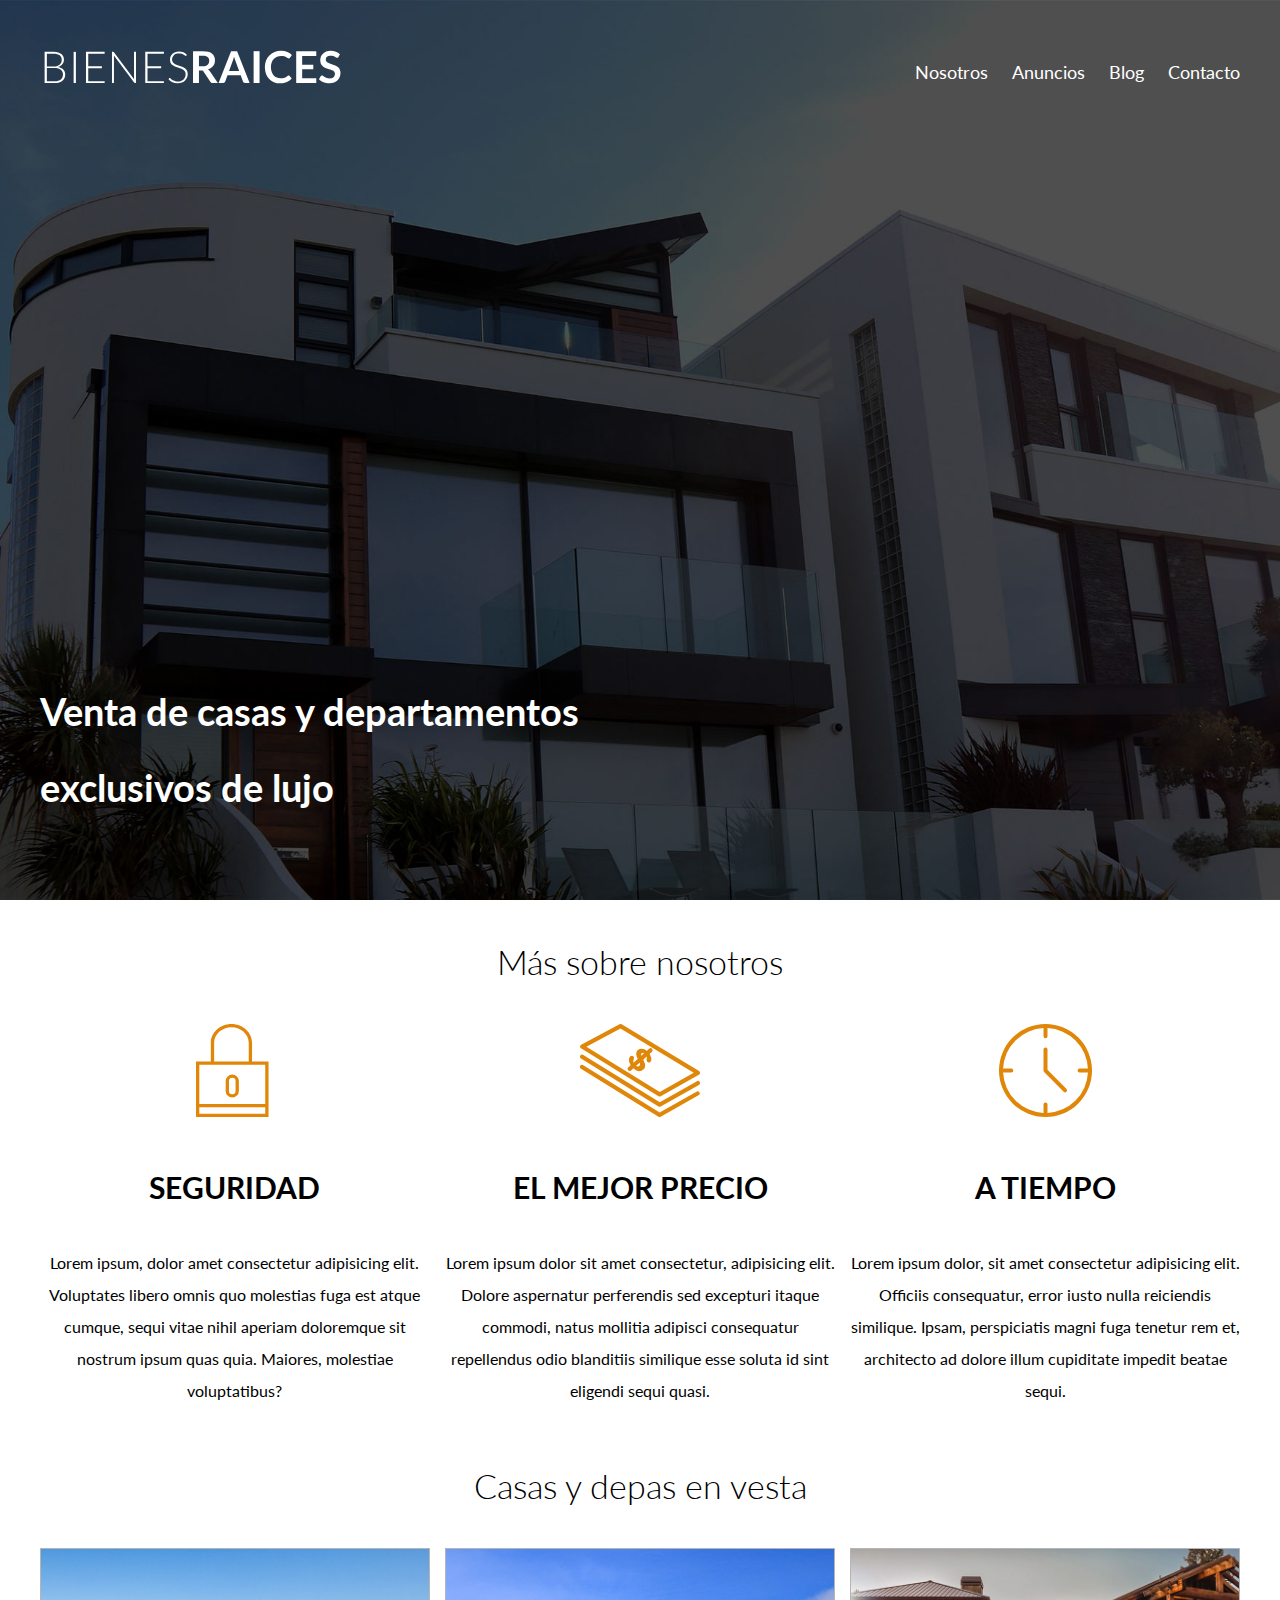
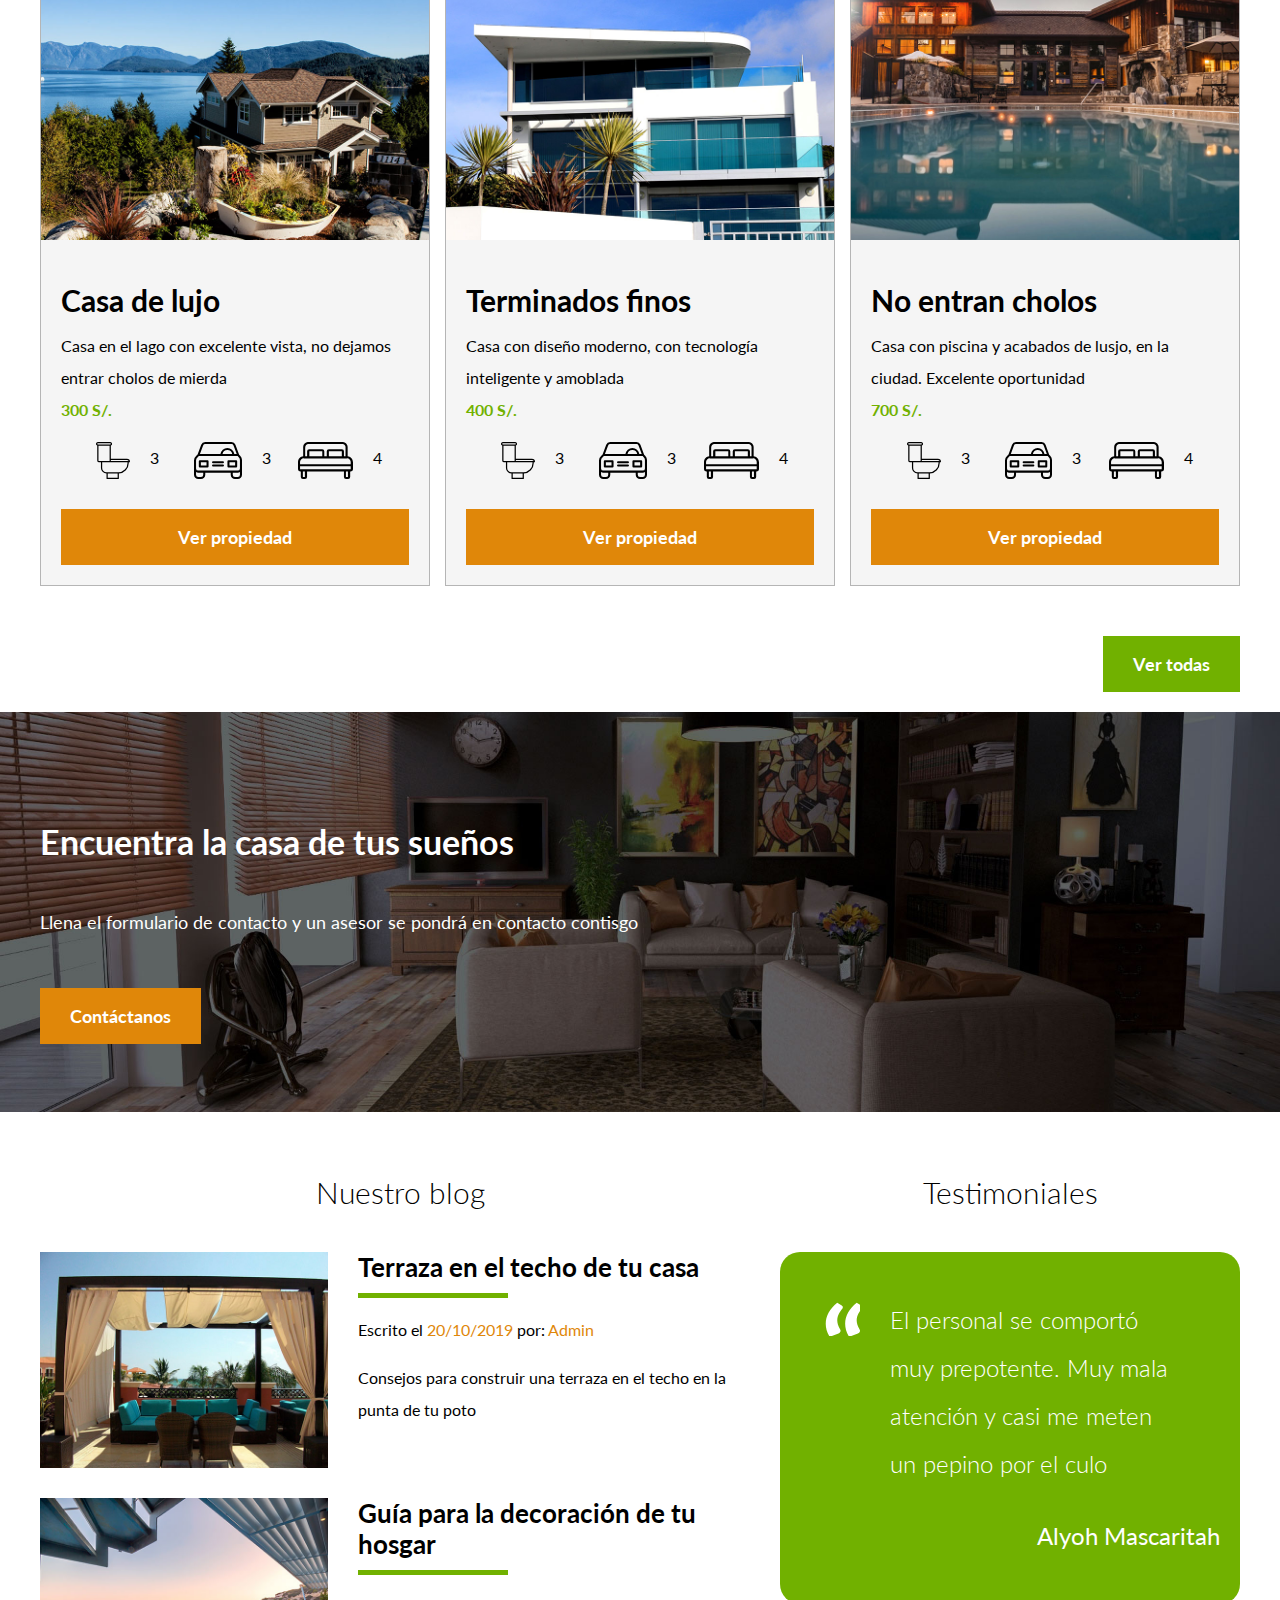
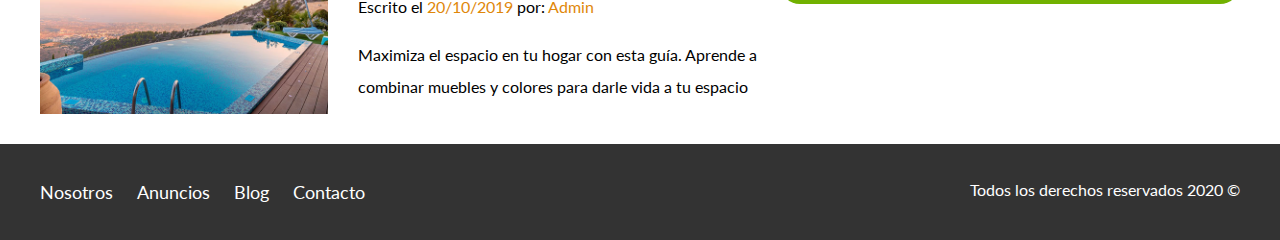
<file: index.html>
<!DOCTYPE html>
<html lang="en">

<head>
    <meta charset="UTF-8">
    <meta name="viewport" content="width=device-width, initial-scale=1.0">
    <title>Malas raíces</title>
    <link rel="preconnect" href="https://fonts.gstatic.com">
    <link href="https://fonts.googleapis.com/css2?family=Lato:wght@300;400;700;900&display=swap" rel="stylesheet">
    <link rel="stylesheet" href="css/normalize.css">
    <link rel="stylesheet" href="css/styles.css">
</head>

<body>
    <header class="site-header inicio">
        <div class="contenedor contenido-header">
            <div class="barra">
                <a href="/">
                    <img src="img/logo.svg" alt="Logotipo de bienes raices">
                </a>

                <nav class="navegacion">
                    <a target="_blank" href="nosotros.html">Nosotros</a>
                    <a href="anuncios.html">Anuncios</a>
                    <a href="blog.html">Blog</a>
                    <a href="contacto.html">Contacto</a>
                </nav>
            </div>
            <h1>Venta de casas y departamentos exclusivos de lujo</h1>
        </div>
    </header>

    <section class="contenedor seccion">
        <h2 class="fw-300 centrar-texto">Más sobre nosotros</h2>

        <div class="iconos-nosotros">
            <div class="icono">
                <img src="img/icono1.svg" alt="icono seguridad">
                <h3 class="encabezado">Seguridad</h3>
                <p>Lorem ipsum, dolor amet consectetur adipisicing elit. Voluptates libero omnis quo molestias fuga est
                    atque
                    cumque, sequi vitae nihil aperiam doloremque sit nostrum ipsum quas quia. Maiores, molestiae
                    voluptatibus?
                </p>
            </div>

            <div class="icono">
                <img src="img/icono2.svg" alt="icono mejor precio">
                <h3 class="encabezado">El mejor precio</h3>
                <p>Lorem ipsum dolor sit amet consectetur, adipisicing elit. Dolore aspernatur perferendis sed excepturi
                    itaque
                    commodi, natus mollitia adipisci consequatur repellendus odio blanditiis similique esse soluta id
                    sint
                    eligendi
                    sequi quasi.</p>
            </div>

            <div class="icono">
                <img src="img/icono3.svg" alt="icono a tiempo">
                <h3 class="encabezado">A tiempo</h3>
                <p>Lorem ipsum dolor, sit amet consectetur adipisicing elit. Officiis consequatur, error iusto nulla
                    reiciendis
                    similique. Ipsam, perspiciatis magni fuga tenetur rem et, architecto ad dolore illum cupiditate
                    impedit
                    beatae
                    sequi.</p>
            </div>
        </div>
    </section>

    <main class="seccion contenedor">
        <h2 class="fw-300 centrar-texto">Casas y depas en vesta</h2>

        <div class="contenedor-anuncios">
            <div class="anuncio">
                <img src="img/anuncio1.jpg" alt="Anuncio casa en el lago">

                <div class="contenido-anuncio">
                    <h3>Casa de lujo</h3>
                    <p>Casa en el lago con excelente vista, no dejamos entrar cholos de mierda</p>
                    <p class="precio">300 S/.</p>

                    <ul class="iconos-caracteristicas">
                        <li>
                            <img src="img/icono_wc.svg" alt="icnono_wc">
                            <p>3</p>
                        </li>
                        <li>
                            <img src="img/icono_estacionamiento.svg" alt="icnono_wc">
                            <p>3</p>
                        </li>
                        <li>
                            <img src="img/icono_dormitorio.svg" alt="icnono_wc">
                            <p>4</p>
                        </li>
                    </ul>

                    <a href="anuncio.html" class="boton boton-amarillo d-block">Ver propiedad</a>
                </div>
            </div>

            <div class="anuncio">
                <img src="img/anuncio2.jpg" alt="Anuncio casa de lujo">

                <div class="contenido-anuncio">
                    <h3>Terminados finos</h3>
                    <p>Casa con diseño moderno, con tecnología inteligente y amoblada</p>
                    <p class="precio">400 S/.</p>

                    <ul class="iconos-caracteristicas">
                        <li>
                            <img src="img/icono_wc.svg" alt="icnono_wc">
                            <p>3</p>
                        </li>
                        <li>
                            <img src="img/icono_estacionamiento.svg" alt="icnono_wc">
                            <p>3</p>
                        </li>
                        <li>
                            <img src="img/icono_dormitorio.svg" alt="icnono_wc">
                            <p>4</p>
                        </li>
                    </ul>

                    <a href="anuncio.html" class="boton boton-amarillo d-block">Ver propiedad</a>
                </div>
            </div>

            <div class="anuncio">
                <img src="img/anuncio3.jpg" alt="Anuncio casa con piscina">

                <div class="contenido-anuncio">
                    <h3>No entran cholos</h3>
                    <p>Casa con piscina y acabados de lusjo, en la ciudad. Excelente oportunidad</p>
                    <p class="precio">700 S/.</p>

                    <ul class="iconos-caracteristicas">
                        <li>
                            <img src="img/icono_wc.svg" alt="icnono_wc">
                            <p>3</p>
                        </li>
                        <li>
                            <img src="img/icono_estacionamiento.svg" alt="icnono_wc">
                            <p>3</p>
                        </li>
                        <li>
                            <img src="img/icono_dormitorio.svg" alt="icnono_wc">
                            <p>4</p>
                        </li>
                    </ul>

                    <a href="anuncio.html" class="boton boton-amarillo d-block">Ver propiedad</a>
                </div>
            </div>
        </div>
        <div class="ver-todas">
            <a href="anuncios.html" class="boton boton-verde">Ver todas</a>
        </div>
    </main>

    <section class="imagen-contacto">
        <div class="contenedor contenido-contacto">
            <h2>Encuentra la casa de tus sueños</h2>
            <p>Llena el formulario de contacto y un asesor se pondrá en contacto contisgo</p>
            <a href="contacto.html" class="boton boton-amarillo">Contáctanos</a>
        </div>
    </section>

    <div class="seccion-inferior contenedor seccion">
        <section class="blog">
            <h3 class="centrar-texto fw-300">Nuestro blog</h3>

            <article class="entrada-blog">
                <div class="imagen">
                    <img src="img/blog1.jpg" alt="Entrada de blog">
                </div>
                <div class="texto-entrada">
                    <a href="#">
                        <h4>Terraza en el techo de tu casa</h4>
                    </a>
                    <p>Escrito el <span>20/10/2019</span> por: <span>Admin</span></p>
                    <p>Consejos para construir una terraza en el techo en la punta de tu poto</p>
                </div>

            </article>

            <article class="entrada-blog">
                <div class="imagen">
                    <img src="img/blog2.jpg" alt="Entrada de blog">
                </div>
                <div class="texto-entrada">
                    <a href="#">
                        <h4>Guía para la decoración de tu hosgar</h4>
                    </a>
                    <p>Escrito el <span>20/10/2019</span> por: <span>Admin</span></p>
                    <p>Maximiza el espacio en tu hogar con esta guía. Aprende a combinar muebles y colores para darle
                        vida a
                        tu
                        espacio
                    </p>
                </div>
            </article>
        </section>

        <section class="testimoniales">
            <h3 class="centrar-texto fw-300">Testimoniales</h3>
            <div class="testimonial">
                <blockquote>
                    El personal se comportó muy prepotente. Muy mala atención y casi me meten un pepino por el culo
                </blockquote>
                <p>Alyoh Mascaritah</p>
            </div>
        </section>
    </div>

    <footer class="site-footer seccion">
        <div class="contenedor contenedor-footer">
            <nav class="navegacion">
                <a target="_blank" href="nosotros.html">Nosotros</a>
                <a href="anuncios.html">Anuncios</a>
                <a href="blog.html">Blog</a>
                <a href="contacto.html">Contacto</a>
            </nav>
            <p class="copyright">Todos los derechos reservados 2020 &copy;</p>
        </div>
    </footer>
</body>

</html>
</file>
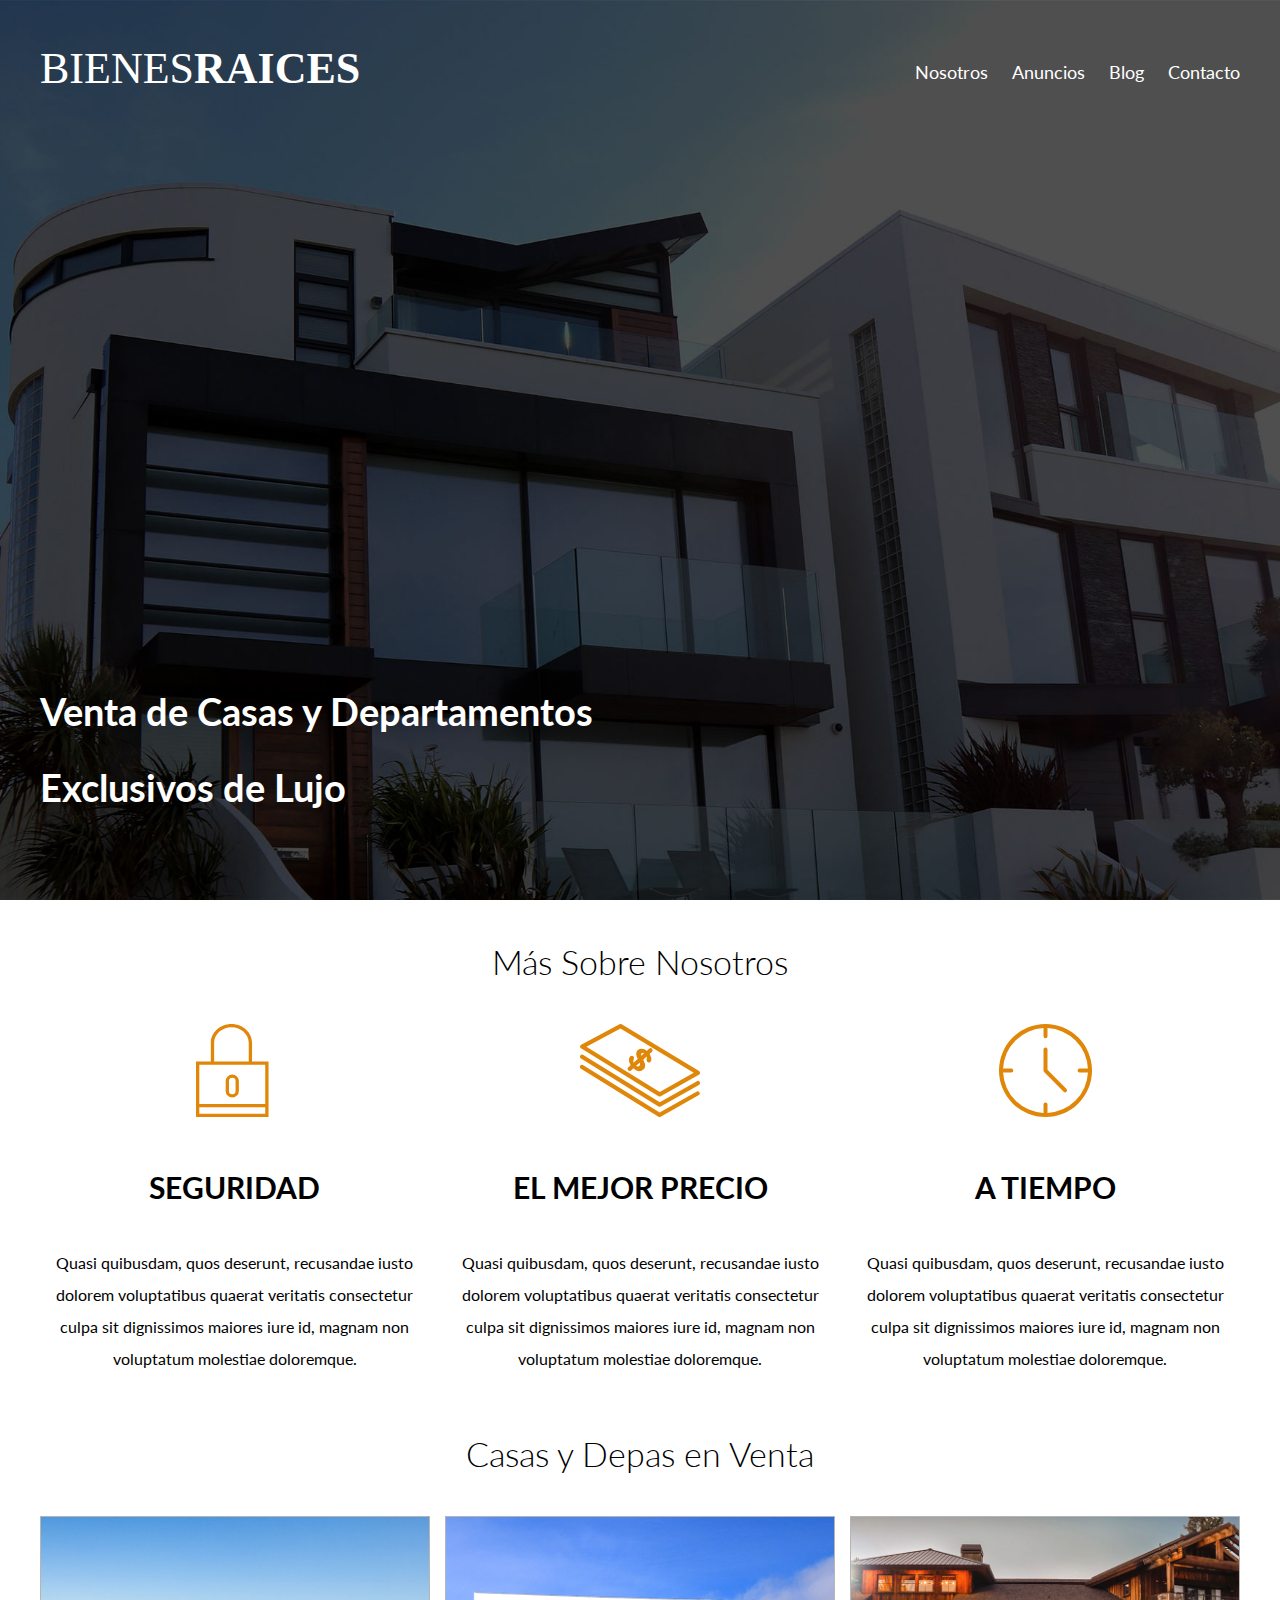
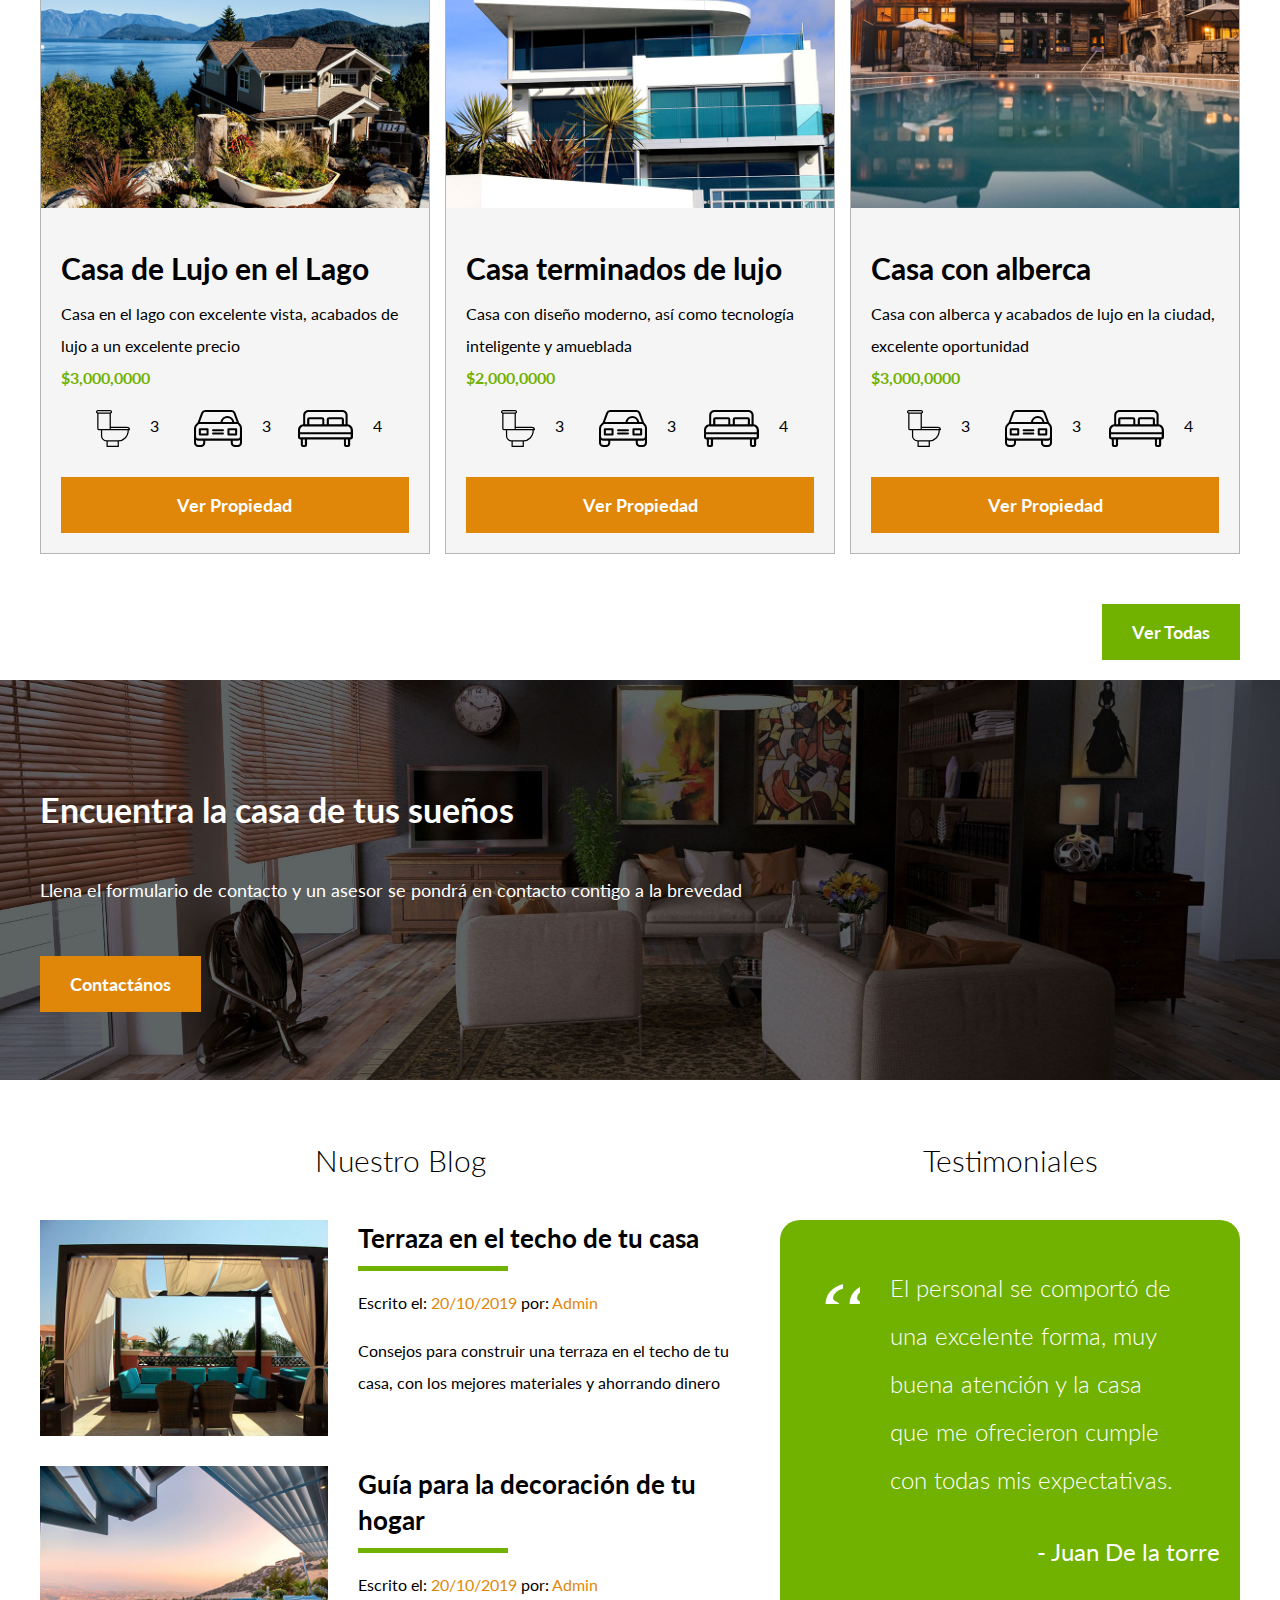
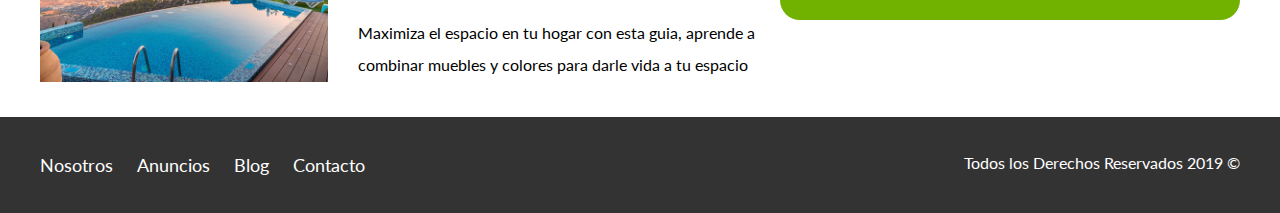
<file: Proyecto Finalizado/index.html>
<!DOCTYPE html>
<html lang="en">
<head>
    <meta charset="UTF-8">
    <meta name="viewport" content="width=device-width, initial-scale=1.0">
    <meta http-equiv="X-UA-Compatible" content="ie=edge">
    <title>Bienes Raices</title>
    <link href="https://fonts.googleapis.com/css?family=Lato:300,400,700,900" rel="stylesheet">
    <link rel="stylesheet" href="css/normalize.css">
    <link rel="stylesheet" href="css/styles.css">
</head>
<body>

    <header class="site-header inicio">
        <div class="contenedor contenido-header">
            <div class="barra">
                <a href="/">
                    <img src="img/logo.svg" alt="Logotipo de Bienes Raices">
                </a>

                <div class="mobile-menu">
                    <a href="#navegacion">
                        <img src="img/barras.svg" alt="Icono Menu">
                    </a>
                </div>

                <nav id="navegacion" class="navegacion">
                    <a href="nosotros.html">Nosotros</a>
                    <a href="anuncios.html">Anuncios</a>
                    <a href="blog.html">Blog</a>
                    <a href="contacto.html">Contacto</a>
                </nav>
            </div>
            <h1>Venta de Casas y Departamentos Exclusivos de Lujo</h1>
        </div> <!-- contenedor -->
    </header>

    <section class="contenedor seccion">
        <h2 class="fw-300 centrar-texto">Más Sobre Nosotros</h2>

        <div class="iconos-nosotros">
            <div class="icono">
                <img src="img/icono1.svg" alt="Icono Seguridad">
                <h3>Seguridad</h3>
                <p>Quasi quibusdam, quos deserunt, recusandae iusto dolorem voluptatibus quaerat veritatis consectetur culpa sit dignissimos maiores iure id, magnam non voluptatum molestiae doloremque.</p>
            </div>

            <div class="icono">
                <img src="img/icono2.svg" alt="Icono Mejor Precio">
                <h3>El Mejor Precio</h3>
                <p>Quasi quibusdam, quos deserunt, recusandae iusto dolorem voluptatibus quaerat veritatis consectetur culpa sit dignissimos maiores iure id, magnam non voluptatum molestiae doloremque.</p>
            </div>

            <div class="icono">
                <img src="img/icono3.svg" alt="Icono a Tiempo">
                <h3>A Tiempo</h3>
                <p>Quasi quibusdam, quos deserunt, recusandae iusto dolorem voluptatibus quaerat veritatis consectetur culpa sit dignissimos maiores iure id, magnam non voluptatum molestiae doloremque.</p>
            </div>
        </div>
    </section>

    <main class="seccion contenedor">
        <h2 class="fw-300 centrar-texto">Casas y Depas en Venta</h2>

        <div class="contenedor-anuncios">
            <div class="anuncio">
                <img src="img/anuncio1.jpg" alt="Anuncio casa en el lago">
                <div class="contenido-anuncio">
                    <h3>Casa de Lujo en el Lago</h3>
                    <p>Casa en el lago con excelente vista, acabados de lujo a un excelente precio</p>
                    <p class="precio">$3,000,0000</p>

                    <ul class="iconos-caracteristicas">
                        <li>
                            <img src="img/icono_wc.svg" alt="icono wc">
                            <p>3</p>
                        </li>
                        <li>
                            <img src="img/icono_estacionamiento.svg" alt="icono autos">
                            <p>3</p>
                        </li>
                        <li>
                            <img src="img/icono_dormitorio.svg" alt="icono habitaciones">
                            <p>4</p>
                        </li>
                    </ul>


                    <a href="anuncio.html" class="boton boton-amarillo d-block">Ver Propiedad</a>
                </div>
            </div>

            <div class="anuncio">
                <img src="img/anuncio2.jpg" alt="Anuncio casa de lujo">
                <div class="contenido-anuncio">
                    <h3>Casa terminados de lujo</h3>
                    <p>Casa con diseño moderno, así como tecnología inteligente y amueblada</p>
                    <p class="precio">$2,000,0000</p>
                    <ul class="iconos-caracteristicas">
                        <li>
                            <img src="img/icono_wc.svg" alt="icono wc">
                            <p>3</p>
                        </li>
                        <li>
                            <img src="img/icono_estacionamiento.svg" alt="icono autos">
                            <p>3</p>
                        </li>
                        <li>
                            <img src="img/icono_dormitorio.svg" alt="icono habitaciones">
                            <p>4</p>
                        </li>
                    </ul>

                    <a href="anuncio.html" class="boton boton-amarillo d-block">Ver Propiedad</a>
                </div>
            </div>

            <div class="anuncio">
                <img src="img/anuncio3.jpg" alt="Anuncio casa con alberca">
                <div class="contenido-anuncio">
                    <h3>Casa con alberca</h3>
                    <p>Casa con alberca y acabados de lujo en la ciudad, excelente oportunidad</p>
                    <p class="precio">$3,000,0000</p>
                    <ul class="iconos-caracteristicas">
                        <li>
                            <img src="img/icono_wc.svg" alt="icono wc">
                            <p>3</p>
                        </li>
                        <li>
                            <img src="img/icono_estacionamiento.svg" alt="icono autos">
                            <p>3</p>
                        </li>
                        <li>
                            <img src="img/icono_dormitorio.svg" alt="icono habitaciones">
                            <p>4</p>
                        </li>
                    </ul>

                    <a href="anuncio.html" class="boton boton-amarillo d-block">Ver Propiedad</a>
                </div>
            </div>
        </div>

        <div class="ver-todas">
            <a href="anuncios.html" class="boton boton-verde">Ver Todas</a>
        </div>
    </main>

    <section class="imagen-contacto">
        <div class="contenedor contenido-contacto">
            <h2>Encuentra la casa de tus sueños</h2>
            <p>Llena el formulario de contacto y un asesor se pondrá en contacto contigo a la brevedad</p>
            <a href="contacto.html" class="boton boton-amarillo">Contactános</a>
        </div>
    </section>

    <div class="seccion-inferior contenedor seccion">
        <section class="blog">
            <h3 class="centrar-texto fw-300">Nuestro Blog</h3>

            <article class="entrada-blog">
                <div class="imagen">
                    <img src="img/blog1.jpg" alt="Entrada de blog">
                </div>
                <div class="texto-entrada">
                    <a href="entrada.html">
                        <h4>Terraza  en el techo de tu casa</h4>
                    </a>
                    <p>Escrito el: <span> 20/10/2019 </span> por: <span> Admin </span> </p>
                    <p>Consejos para construir una terraza en el techo de tu casa, con los mejores materiales y ahorrando dinero</p>
                </div>
            </article>

            <article class="entrada-blog">
                <div class="imagen">
                    <img src="img/blog2.jpg" alt="Entrada de blog">
                </div>
                <div class="texto-entrada">
                    <a href="entrada.html">
                        <h4>Guía para la decoración de tu hogar</h4>
                    </a>
                    <p>Escrito el: <span> 20/10/2019 </span> por: <span> Admin </span> </p>
                    <p>Maximiza el espacio en tu hogar con esta guia, aprende a combinar muebles y colores para darle vida a tu espacio</p>
                </div>
            </article>
        </section>

        <section class="testimoniales">
            <h3 class="centrar-texto fw-300">Testimoniales</h3>
            <div class="testimonial">
                
                <blockquote>
                    El personal se comportó de una excelente forma, muy buena atención y la casa que me ofrecieron cumple con todas mis expectativas.
                </blockquote>
                <p>- Juan De la torre</p>
            </div>
        </section>

    </div>

    <footer class="site-footer seccion">
        <div class="contenedor contenedor-footer">
            <nav class="navegacion">
                <a href="nosotros.html">Nosotros</a>
                <a href="anuncios.html">Anuncios</a>
                <a href="blog.html">Blog</a>
                <a href="contacto.html">Contacto</a>
            </nav>
            <p class="copyright">Todos los Derechos Reservados 2019 &copy; </p>
        </div>
    </footer>
</body>
</html>
</file>
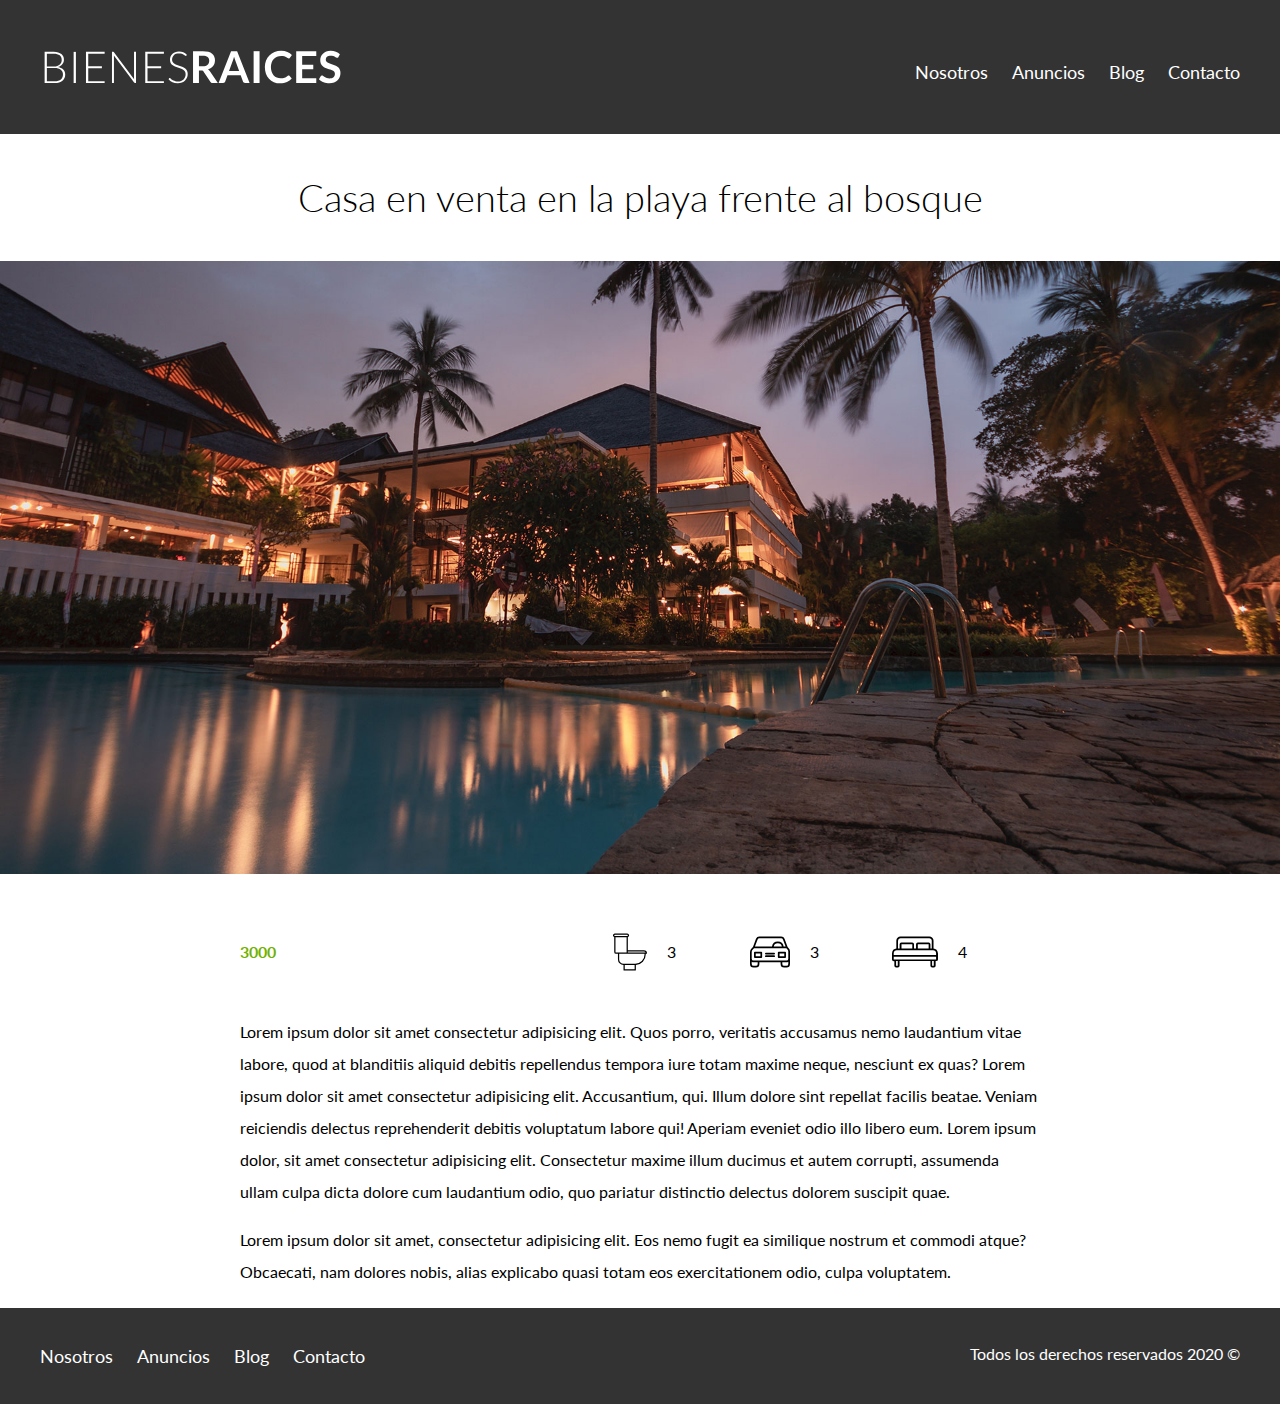
<file: anuncio.html>
<!DOCTYPE html>
<html lang="en">

<head>
    <meta charset="UTF-8">
    <meta name="viewport" content="width=device-width, initial-scale=1.0">
    <title>Malas raíces</title>
    <link rel="preconnect" href="https://fonts.gstatic.com">
    <link href="https://fonts.googleapis.com/css2?family=Lato:wght@300;400;700;900&display=swap" rel="stylesheet">
    <link rel="stylesheet" href="css/normalize.css">
    <link rel="stylesheet" href="css/styles.css">
</head>

<body>
    <header class="site-header">
        <div class="contenedor contenido-header">
            <div class="barra">
                <a href="/">
                    <img src="img/logo.svg" alt="Logotipo de bienes raices">
                </a>

                <nav class="navegacion">
                    <a target="_blank" href="nosotros.html">Nosotros</a>
                    <a href="anuncios.html">Anuncios</a>
                    <a href="blog.html">Blog</a>
                    <a href="contacto.html">Contacto</a>
                </nav>
            </div>
        </div>
    </header>

    <h1 class="fw-300 centrar-texto">Casa en venta en la playa frente al bosque</h1>
    <img src="img/destacada.jpg" alt="imagen-anuncio">

    <main class="contenedor seccion contenido-centrado">
        <div class="resumen-propiedad">
            <p class="precio">3000</p>
            <ul class="iconos-caracteristicas">
                <li>
                    <img src="img/icono_wc.svg" alt="icnono_wc">
                    <p>3</p>
                </li>
                <li>
                    <img src="img/icono_estacionamiento.svg" alt="icnono_wc">
                    <p>3</p>
                </li>
                <li>
                    <img src="img/icono_dormitorio.svg" alt="icnono_wc">
                    <p>4</p>
                </li>
            </ul>
        </div>
        <p>Lorem ipsum dolor sit amet consectetur adipisicing elit. Quos porro, veritatis accusamus nemo laudantium
            vitae labore, quod at blanditiis aliquid debitis repellendus tempora iure totam maxime neque, nesciunt ex
            quas? Lorem ipsum dolor sit amet consectetur adipisicing elit. Accusantium, qui. Illum dolore sint repellat
            facilis beatae. Veniam reiciendis delectus reprehenderit debitis voluptatum labore qui! Aperiam eveniet odio
            illo libero eum. Lorem ipsum dolor, sit amet consectetur adipisicing elit. Consectetur maxime illum ducimus
            et autem corrupti, assumenda ullam culpa dicta dolore cum laudantium odio, quo pariatur distinctio delectus
            dolorem suscipit quae.</p>
        <p>Lorem ipsum dolor sit amet, consectetur adipisicing elit. Eos nemo fugit ea similique nostrum et commodi
            atque? Obcaecati, nam dolores nobis, alias explicabo quasi totam eos exercitationem odio, culpa voluptatem.
        </p>
    </main>

    <footer class="site-footer seccion">
        <div class="contenedor contenedor-footer">
            <nav class="navegacion">
                <a target="_blank" href="nosotros.html">Nosotros</a>
                <a href="anuncios.html">Anuncios</a>
                <a href="blog.html">Blog</a>
                <a href="contacto.html">Contacto</a>
            </nav>
            <p class="copyright">Todos los derechos reservados 2020 &copy;</p>
        </div>
    </footer>
</body>

</html>
</file>
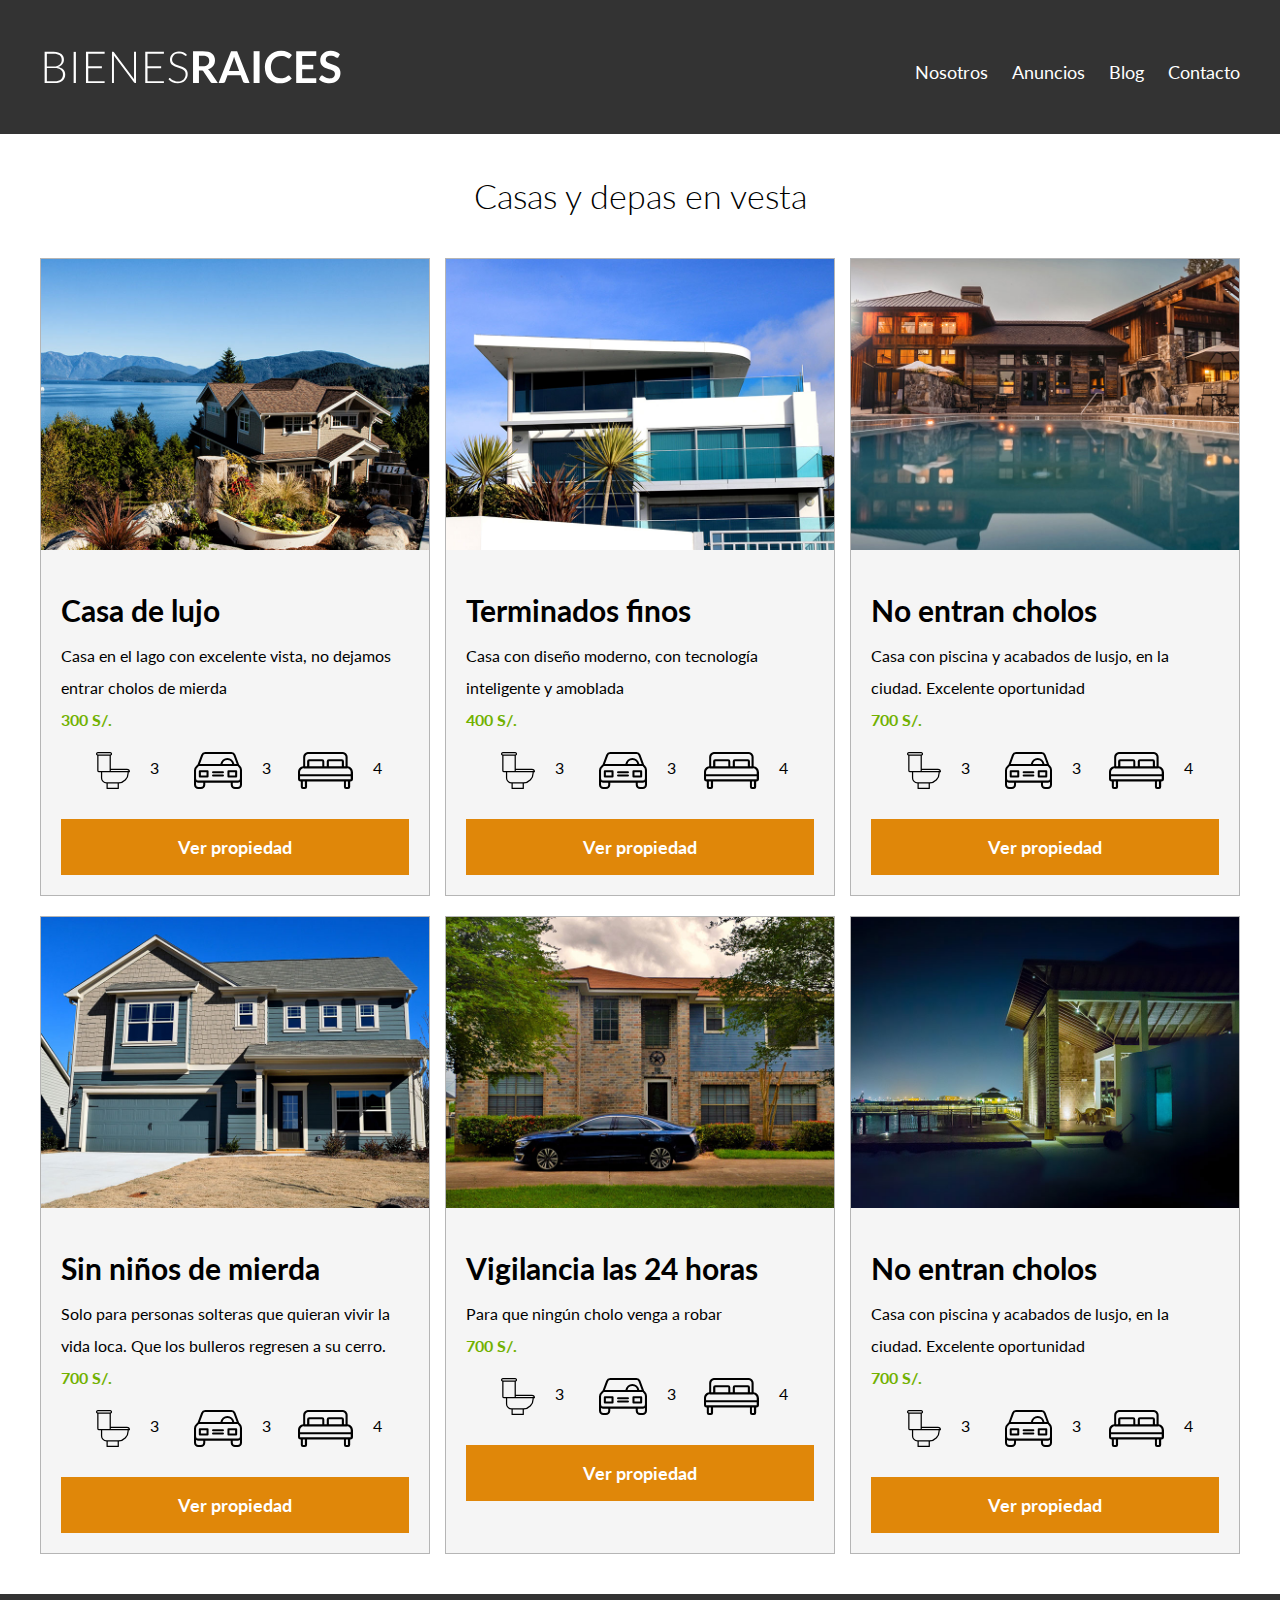
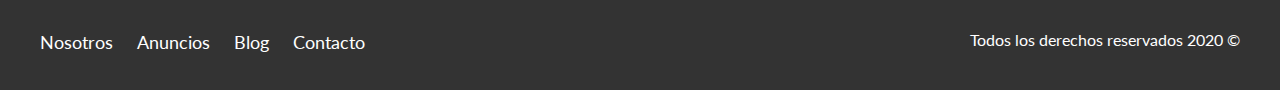
<file: anuncios.html>
<!DOCTYPE html>
<html lang="en">

<head>
    <meta charset="UTF-8">
    <meta name="viewport" content="width=device-width, initial-scale=1.0">
    <title>Malas raíces</title>
    <link rel="preconnect" href="https://fonts.gstatic.com">
    <link href="https://fonts.googleapis.com/css2?family=Lato:wght@300;400;700;900&display=swap" rel="stylesheet">
    <link rel="stylesheet" href="css/normalize.css">
    <link rel="stylesheet" href="css/styles.css">
</head>

<body>
    <header class="site-header">
        <div class="contenedor contenido-header">
            <div class="barra">
                <a href="/">
                    <img src="img/logo.svg" alt="Logotipo de bienes raices">
                </a>

                <nav class="navegacion">
                    <a target="_blank" href="nosotros.html">Nosotros</a>
                    <a href="anuncios.html">Anuncios</a>
                    <a href="blog.html">Blog</a>
                    <a href="contacto.html">Contacto</a>
                </nav>
            </div>
        </div>
    </header>

    <main class="seccion contenedor">
        <h2 class="fw-300 centrar-texto">Casas y depas en vesta</h2>

        <div class="contenedor-anuncios">
            <div class="anuncio">
                <img src="img/anuncio1.jpg" alt="Anuncio casa en el lago">

                <div class="contenido-anuncio">
                    <h3>Casa de lujo</h3>
                    <p>Casa en el lago con excelente vista, no dejamos entrar cholos de mierda</p>
                    <p class="precio">300 S/.</p>

                    <ul class="iconos-caracteristicas">
                        <li>
                            <img src="img/icono_wc.svg" alt="icnono_wc">
                            <p>3</p>
                        </li>
                        <li>
                            <img src="img/icono_estacionamiento.svg" alt="icnono_wc">
                            <p>3</p>
                        </li>
                        <li>
                            <img src="img/icono_dormitorio.svg" alt="icnono_wc">
                            <p>4</p>
                        </li>
                    </ul>

                    <a href="anuncio.html" class="boton boton-amarillo d-block">Ver propiedad</a>
                </div>
            </div>

            <div class="anuncio">
                <img src="img/anuncio2.jpg" alt="Anuncio casa de lujo">

                <div class="contenido-anuncio">
                    <h3>Terminados finos</h3>
                    <p>Casa con diseño moderno, con tecnología inteligente y amoblada</p>
                    <p class="precio">400 S/.</p>

                    <ul class="iconos-caracteristicas">
                        <li>
                            <img src="img/icono_wc.svg" alt="icnono_wc">
                            <p>3</p>
                        </li>
                        <li>
                            <img src="img/icono_estacionamiento.svg" alt="icnono_wc">
                            <p>3</p>
                        </li>
                        <li>
                            <img src="img/icono_dormitorio.svg" alt="icnono_wc">
                            <p>4</p>
                        </li>
                    </ul>

                    <a href="anuncio.html" class="boton boton-amarillo d-block">Ver propiedad</a>
                </div>
            </div>

            <div class="anuncio">
                <img src="img/anuncio3.jpg" alt="Anuncio casa con piscina">

                <div class="contenido-anuncio">
                    <h3>No entran cholos</h3>
                    <p>Casa con piscina y acabados de lusjo, en la ciudad. Excelente oportunidad</p>
                    <p class="precio">700 S/.</p>

                    <ul class="iconos-caracteristicas">
                        <li>
                            <img src="img/icono_wc.svg" alt="icnono_wc">
                            <p>3</p>
                        </li>
                        <li>
                            <img src="img/icono_estacionamiento.svg" alt="icnono_wc">
                            <p>3</p>
                        </li>
                        <li>
                            <img src="img/icono_dormitorio.svg" alt="icnono_wc">
                            <p>4</p>
                        </li>
                    </ul>

                    <a href="anuncio.html" class="boton boton-amarillo d-block">Ver propiedad</a>
                </div>
            </div>

            <div class="anuncio">
                <img src="img/anuncio4.jpg" alt="Anuncio casa con piscina">

                <div class="contenido-anuncio">
                    <h3>Sin niños de mierda</h3>
                    <p>Solo para personas solteras que quieran vivir la vida loca. Que los bulleros regresen a su cerro.</p>
                    <p class="precio">700 S/.</p>

                    <ul class="iconos-caracteristicas">
                        <li>
                            <img src="img/icono_wc.svg" alt="icnono_wc">
                            <p>3</p>
                        </li>
                        <li>
                            <img src="img/icono_estacionamiento.svg" alt="icnono_wc">
                            <p>3</p>
                        </li>
                        <li>
                            <img src="img/icono_dormitorio.svg" alt="icnono_wc">
                            <p>4</p>
                        </li>
                    </ul>

                    <a href="anuncio.html" class="boton boton-amarillo d-block">Ver propiedad</a>
                </div>
            </div>

            <div class="anuncio">
                <img src="img/anuncio5.jpg" alt="Anuncio casa con piscina">

                <div class="contenido-anuncio">
                    <h3>Vigilancia las 24 horas</h3>
                    <p>Para que ningún cholo venga a robar</p>
                    <p class="precio">700 S/.</p>

                    <ul class="iconos-caracteristicas">
                        <li>
                            <img src="img/icono_wc.svg" alt="icnono_wc">
                            <p>3</p>
                        </li>
                        <li>
                            <img src="img/icono_estacionamiento.svg" alt="icnono_wc">
                            <p>3</p>
                        </li>
                        <li>
                            <img src="img/icono_dormitorio.svg" alt="icnono_wc">
                            <p>4</p>
                        </li>
                    </ul>

                    <a href="anuncio.html" class="boton boton-amarillo d-block">Ver propiedad</a>
                </div>
            </div>

            <div class="anuncio">
                <img src="img/anuncio6.jpg" alt="Anuncio casa con piscina">

                <div class="contenido-anuncio">
                    <h3>No entran cholos</h3>
                    <p>Casa con piscina y acabados de lusjo, en la ciudad. Excelente oportunidad</p>
                    <p class="precio">700 S/.</p>

                    <ul class="iconos-caracteristicas">
                        <li>
                            <img src="img/icono_wc.svg" alt="icnono_wc">
                            <p>3</p>
                        </li>
                        <li>
                            <img src="img/icono_estacionamiento.svg" alt="icnono_wc">
                            <p>3</p>
                        </li>
                        <li>
                            <img src="img/icono_dormitorio.svg" alt="icnono_wc">
                            <p>4</p>
                        </li>
                    </ul>

                    <a href="anuncio.html" class="boton boton-amarillo d-block">Ver propiedad</a>
                </div>
            </div>


        </div>
    </main>

    <footer class="site-footer seccion">
        <div class="contenedor contenedor-footer">
            <nav class="navegacion">
                <a target="_blank" href="nosotros.html">Nosotros</a>
                <a href="anuncios.html">Anuncios</a>
                <a href="blog.html">Blog</a>
                <a href="contacto.html">Contacto</a>
            </nav>
            <p class="copyright">Todos los derechos reservados 2020 &copy;</p>
        </div>
    </footer>
</body>

</html>
</file>
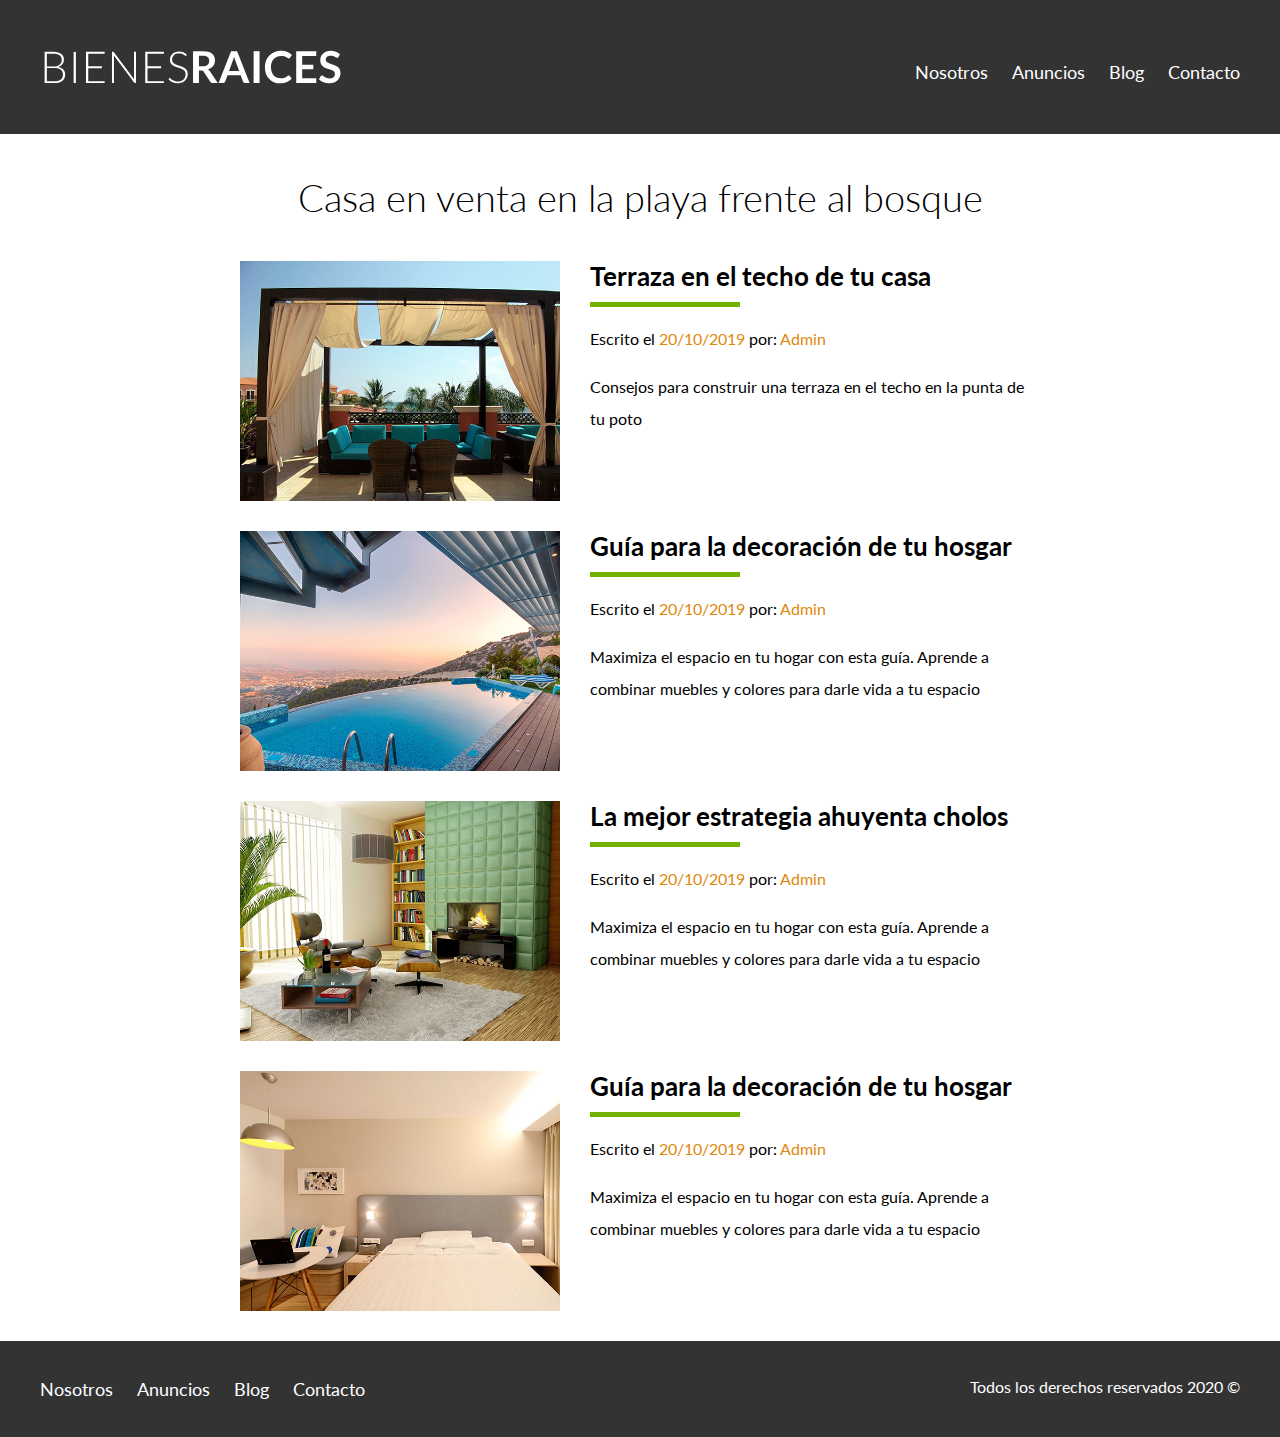
<file: blog.html>
<!DOCTYPE html>
<html lang="en">

<head>
    <meta charset="UTF-8">
    <meta name="viewport" content="width=device-width, initial-scale=1.0">
    <title>Malas raíces</title>
    <link rel="preconnect" href="https://fonts.gstatic.com">
    <link href="https://fonts.googleapis.com/css2?family=Lato:wght@300;400;700;900&display=swap" rel="stylesheet">
    <link rel="stylesheet" href="css/normalize.css">
    <link rel="stylesheet" href="css/styles.css">
</head>

<body>
    <header class="site-header">
        <div class="contenedor contenido-header">
            <div class="barra">
                <a href="/">
                    <img src="img/logo.svg" alt="Logotipo de bienes raices">
                </a>

                <nav class="navegacion">
                    <a target="_blank" href="nosotros.html">Nosotros</a>
                    <a href="anuncios.html">Anuncios</a>
                    <a href="blog.html">Blog</a>
                    <a href="contacto.html">Contacto</a>
                </nav>
            </div>
        </div>
    </header>

    <main class="contenedor seccion contenido-centrado">
        <h1 class="fw-300 centrar-texto">Casa en venta en la playa frente al bosque</h1>

        <article class="entrada-blog">
            <div class="imagen">
                <img src="img/blog1.jpg" alt="Entrada de blog">
            </div>
            <div class="texto-entrada">
                <a href="entrada.html">
                    <h4>Terraza en el techo de tu casa</h4>
                </a>
                <p>Escrito el <span>20/10/2019</span> por: <span>Admin</span></p>
                <p>Consejos para construir una terraza en el techo en la punta de tu poto</p>
            </div>

        </article>

        <article class="entrada-blog">
            <div class="imagen">
                <img src="img/blog2.jpg" alt="Entrada de blog">
            </div>
            <div class="texto-entrada">
                <a href="entrada.html">
                    <h4>Guía para la decoración de tu hosgar</h4>
                </a>
                <p>Escrito el <span>20/10/2019</span> por: <span>Admin</span></p>
                <p>Maximiza el espacio en tu hogar con esta guía. Aprende a combinar muebles y colores para darle
                    vida a
                    tu
                    espacio
                </p>
            </div>
        </article>

        <article class="entrada-blog">
            <div class="imagen">
                <img src="img/blog3.jpg" alt="Entrada de blog">
            </div>
            <div class="texto-entrada">
                <a href="entrada.html">
                    <h4>La mejor estrategia ahuyenta cholos</h4>
                </a>
                <p>Escrito el <span>20/10/2019</span> por: <span>Admin</span></p>
                <p>Maximiza el espacio en tu hogar con esta guía. Aprende a combinar muebles y colores para darle
                    vida a
                    tu
                    espacio
                </p>
            </div>
        </article>

        <article class="entrada-blog">
            <div class="imagen">
                <img src="img/blog4.jpg" alt="Entrada de blog">
            </div>
            <div class="texto-entrada">
                <a href="entrada.html">
                    <h4>Guía para la decoración de tu hosgar</h4>
                </a>
                <p>Escrito el <span>20/10/2019</span> por: <span>Admin</span></p>
                <p>Maximiza el espacio en tu hogar con esta guía. Aprende a combinar muebles y colores para darle
                    vida a
                    tu
                    espacio
                </p>
            </div>
        </article>
    </main>

    <footer class="site-footer seccion">
        <div class="contenedor contenedor-footer">
            <nav class="navegacion">
                <a target="_blank" href="nosotros.html">Nosotros</a>
                <a href="anuncios.html">Anuncios</a>
                <a href="blog.html">Blog</a>
                <a href="contacto.html">Contacto</a>
            </nav>
            <p class="copyright">Todos los derechos reservados 2020 &copy;</p>
        </div>
    </footer>
</body>

</html>
</file>
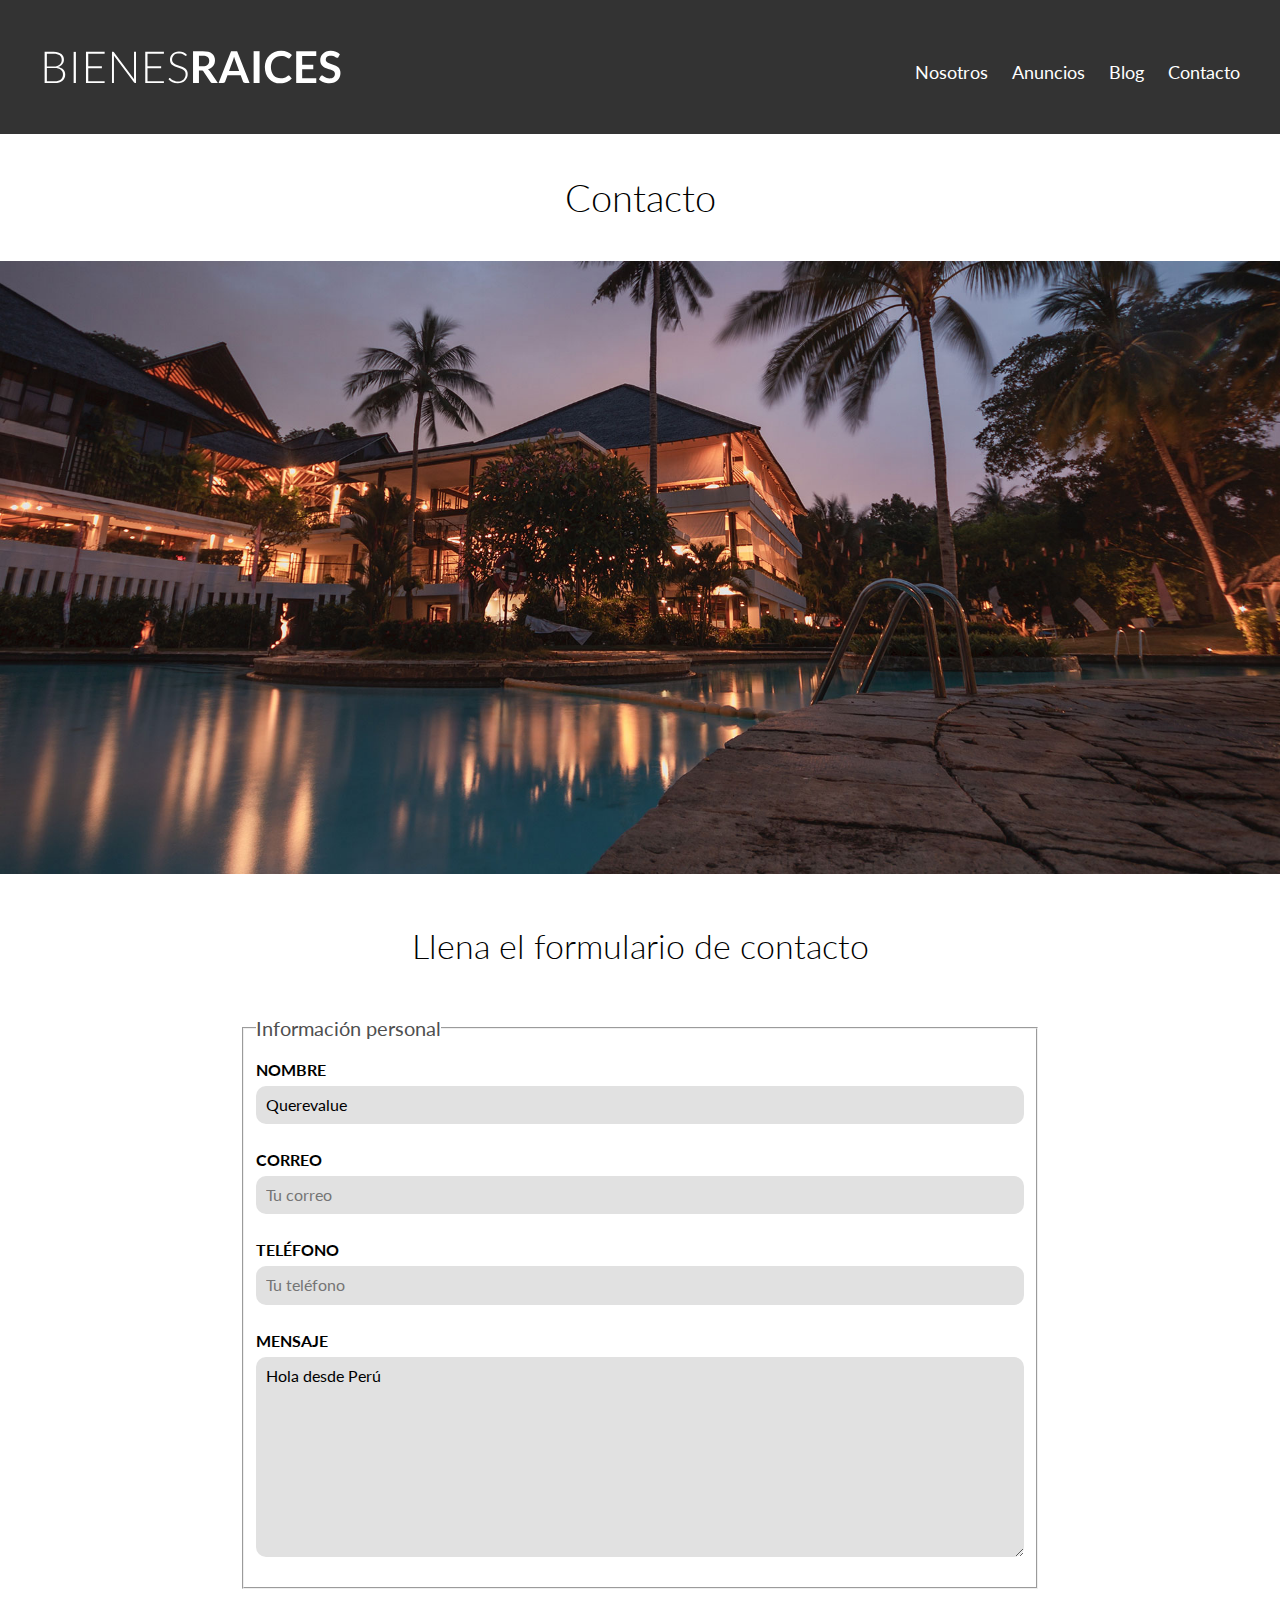
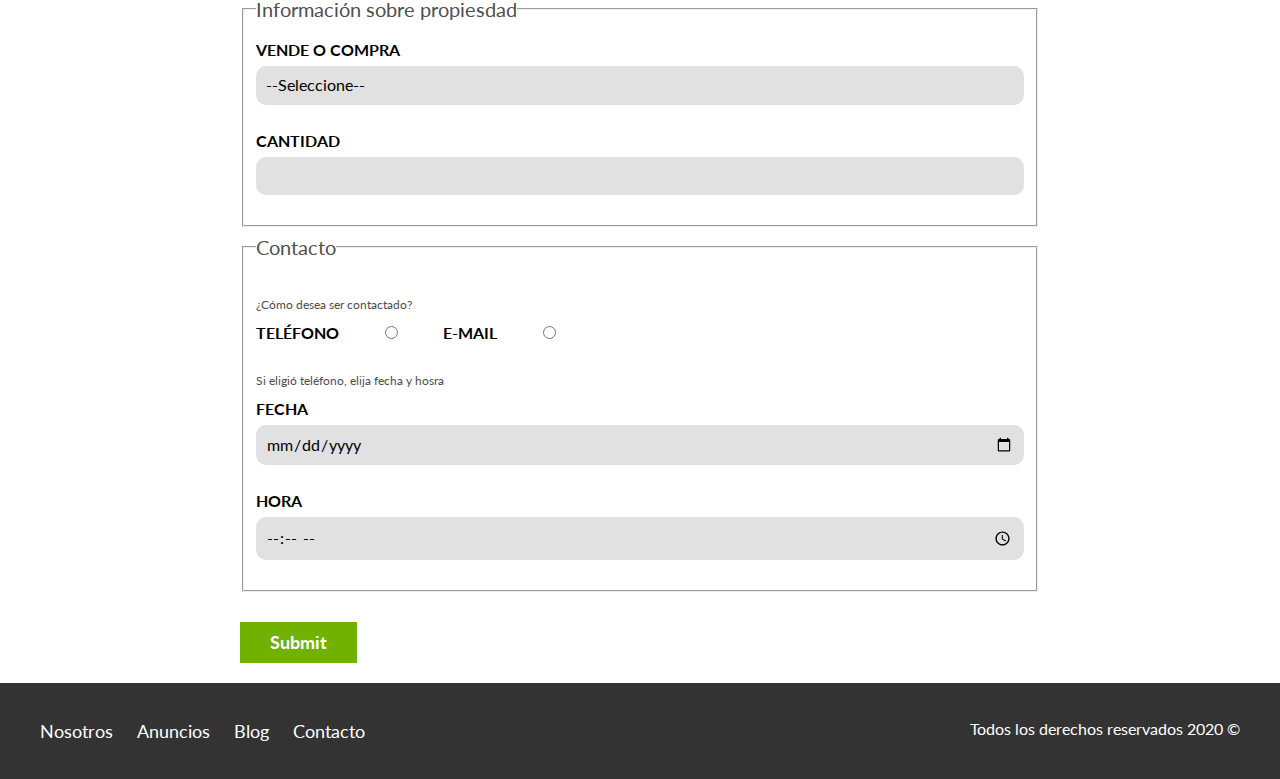
<file: contacto.html>
<!DOCTYPE html>
<html lang="en">

<head>
    <meta charset="UTF-8">
    <meta name="viewport" content="width=device-width, initial-scale=1.0">
    <title>Malas raíces</title>
    <link rel="preconnect" href="https://fonts.gstatic.com">
    <link href="https://fonts.googleapis.com/css2?family=Lato:wght@300;400;700;900&display=swap" rel="stylesheet">
    <link rel="stylesheet" href="css/normalize.css">
    <link rel="stylesheet" href="css/styles.css">
</head>

<body>
    <header class="site-header">
        <div class="contenedor contenido-header">
            <div class="barra">
                <a href="/">
                    <img src="img/logo.svg" alt="Logotipo de bienes raices">
                </a>

                <nav class="navegacion">
                    <a target="_blank" href="nosotros.html">Nosotros</a>
                    <a href="anuncios.html">Anuncios</a>
                    <a href="blog.html">Blog</a>
                    <a href="contacto.html">Contacto</a>
                </nav>
            </div>
        </div>
    </header>

    <h1 class="fw-300 centrar-texto">Contacto</h1>
    <img src="img/destacada.jpg" alt="Imagen-principal">

    <main class="contenedor seccion contenido-centrado">
        <h2 class="fw-300 centrar-texto">Llena el formulario de contacto</h2>

        <form action="">
            <fieldset>
                <legend>Información personal</legend>
                <label for="nombre">Nombre</label>
                <input type="text" id="nombre" placeholder="Tu nosbre" value="Querevalue">

                <label for="email">Correo</label>
                <input type="email" id="email" placeholder="Tu correo">

                <label for="telefoso">Teléfono</label>
                <input type="tel" id="telefoso" placeholder="Tu teléfono">

                <label for="mensaje">Mensaje</label>
                <textarea id="mensaje">Hola desde Perú</textarea>
            </fieldset>

            <fieldset>
                <legend>Información sobre propiesdad</legend>
                <label for="opciones">Vende o compra</label>
                <select id="opciones">
                    <option value="" disabled selected>--Seleccione--</option>
                    <option value="compra">Compra</option>
                    <option value="vende">Vende</option>
                </select>

                <label for="cantidad">Cantidad</label>
                <input type="number" min=1>
            </fieldset>

            <fieldset>
                <legend>Contacto</legend>
                <p>¿Cómo desea ser contactado?</p>

                <div class="form-contacto">
                    <label for="telefoso">Teléfono</label>
                    <input type="radio" name="contacto" id="telefoso" value="telefoso">

                    <label for="telefoso">E-mail</label>
                    <input type="radio" id="correo" name="contacto" value="correo">
                </div>

                <p>Si eligió teléfono, elija fecha y hosra</p>
                <label for="fecha">Fecha</label>
                <input type="date" id="fecha">

                <label for="hora">Hora</label>
                <input type="time" id="hora" min="9:00" max="18:00">
            </fieldset>

            <input type="submit" class="boton boton-verde">

        </form>

    </main>

    <footer class="site-footer seccion">
        <div class="contenedor contenedor-footer">
            <nav class="navegacion">
                <a target="_blank" href="nosotros.html">Nosotros</a>
                <a href="anuncios.html">Anuncios</a>
                <a href="blog.html">Blog</a>
                <a href="contacto.html">Contacto</a>
            </nav>
            <p class="copyright">Todos los derechos reservados 2020 &copy;</p>
        </div>
    </footer>
</body>

</html>
</file>
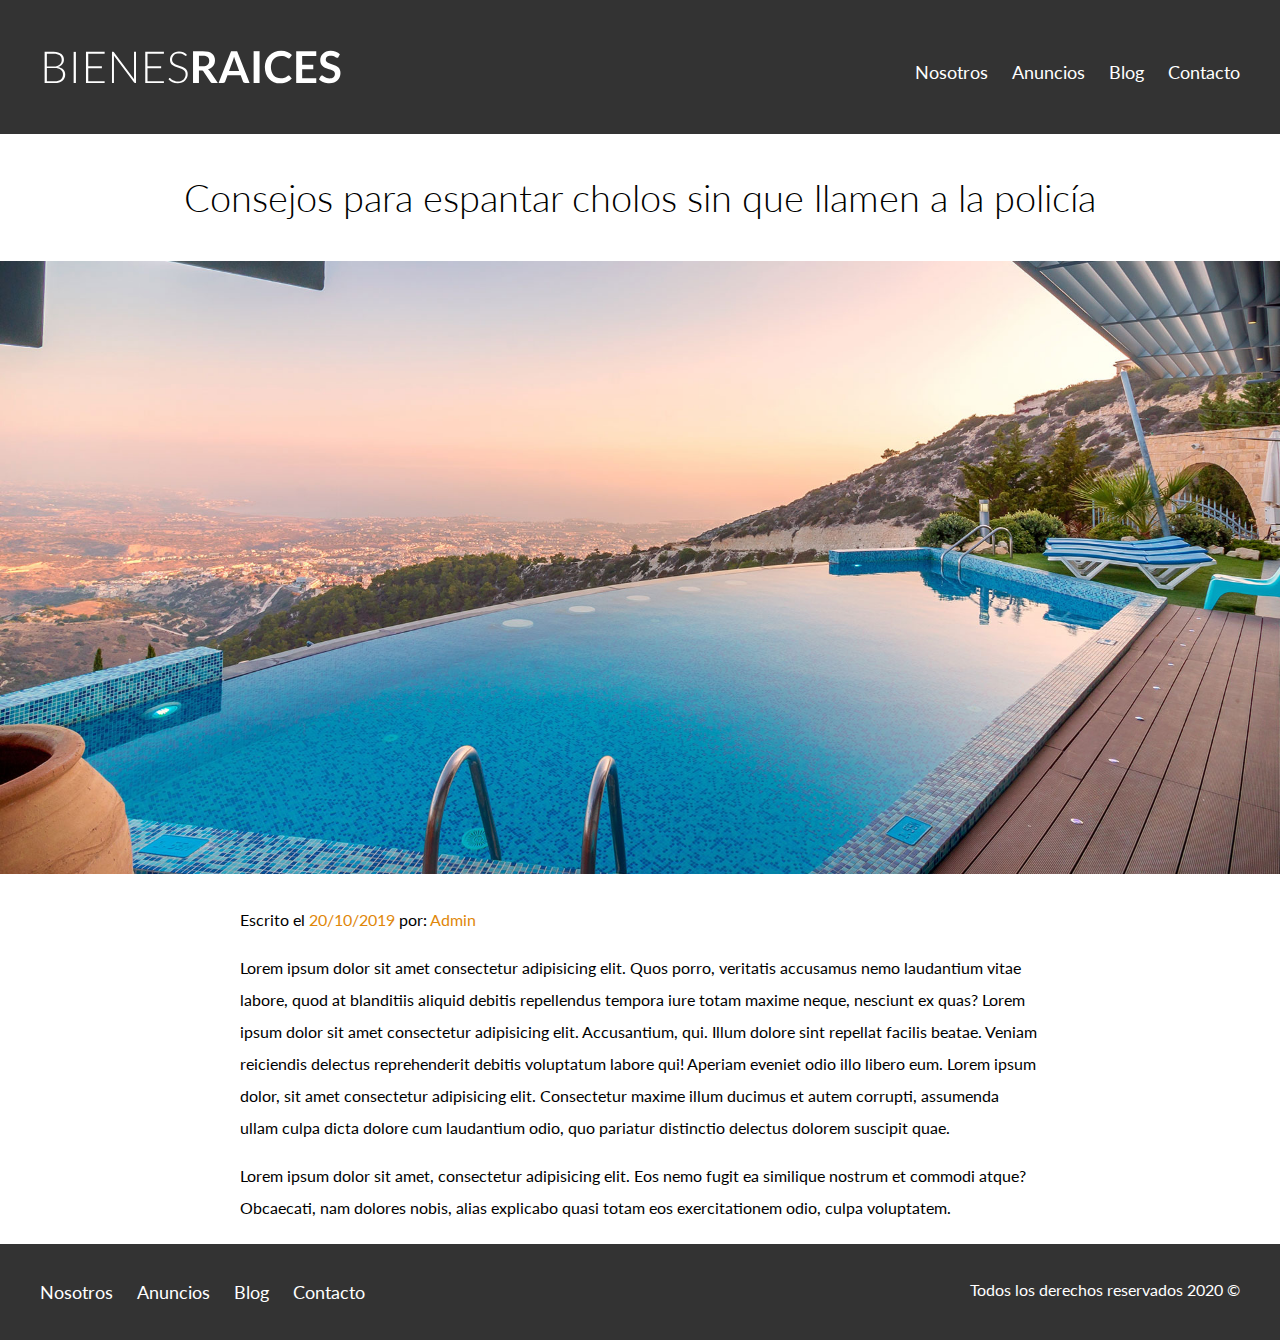
<file: entrada.html>
<!DOCTYPE html>
<html lang="en">

<head>
    <meta charset="UTF-8">
    <meta name="viewport" content="width=device-width, initial-scale=1.0">
    <title>Malas raíces</title>
    <link rel="preconnect" href="https://fonts.gstatic.com">
    <link href="https://fonts.googleapis.com/css2?family=Lato:wght@300;400;700;900&display=swap" rel="stylesheet">
    <link rel="stylesheet" href="css/normalize.css">
    <link rel="stylesheet" href="css/styles.css">
</head>

<body>
    <header class="site-header">
        <div class="contenedor contenido-header">
            <div class="barra">
                <a href="/">
                    <img src="img/logo.svg" alt="Logotipo de bienes raices">
                </a>

                <nav class="navegacion">
                    <a target="_blank" href="nosotros.html">Nosotros</a>
                    <a href="anuncios.html">Anuncios</a>
                    <a href="blog.html">Blog</a>
                    <a href="contacto.html">Contacto</a>
                </nav>
            </div>
        </div>
    </header>

    <h1 class="fw-300 centrar-texto">Consejos para espantar cholos sin que llamen a la policía</h1>
    <img src="img/destacada2.jpg" alt="imagen-principal">

    <main class="contenedor seccion contenido-centrado texto-entrada">
        <p>Escrito el <span>20/10/2019</span> por: <span>Admin</span></p>

        <p>Lorem ipsum dolor sit amet consectetur adipisicing elit. Quos porro, veritatis accusamus nemo laudantium
            vitae labore, quod at blanditiis aliquid debitis repellendus tempora iure totam maxime neque, nesciunt ex
            quas? Lorem ipsum dolor sit amet consectetur adipisicing elit. Accusantium, qui. Illum dolore sint repellat
            facilis beatae. Veniam reiciendis delectus reprehenderit debitis voluptatum labore qui! Aperiam eveniet odio
            illo libero eum. Lorem ipsum dolor, sit amet consectetur adipisicing elit. Consectetur maxime illum ducimus
            et autem corrupti, assumenda ullam culpa dicta dolore cum laudantium odio, quo pariatur distinctio delectus
            dolorem suscipit quae.</p>
        <p>Lorem ipsum dolor sit amet, consectetur adipisicing elit. Eos nemo fugit ea similique nostrum et commodi
            atque? Obcaecati, nam dolores nobis, alias explicabo quasi totam eos exercitationem odio, culpa voluptatem.
        </p>
    </main>

    <footer class="site-footer seccion">
        <div class="contenedor contenedor-footer">
            <nav class="navegacion">
                <a target="_blank" href="nosotros.html">Nosotros</a>
                <a href="anuncios.html">Anuncios</a>
                <a href="blog.html">Blog</a>
                <a href="contacto.html">Contacto</a>
            </nav>
            <p class="copyright">Todos los derechos reservados 2020 &copy;</p>
        </div>
    </footer>
</body>

</html>
</file>
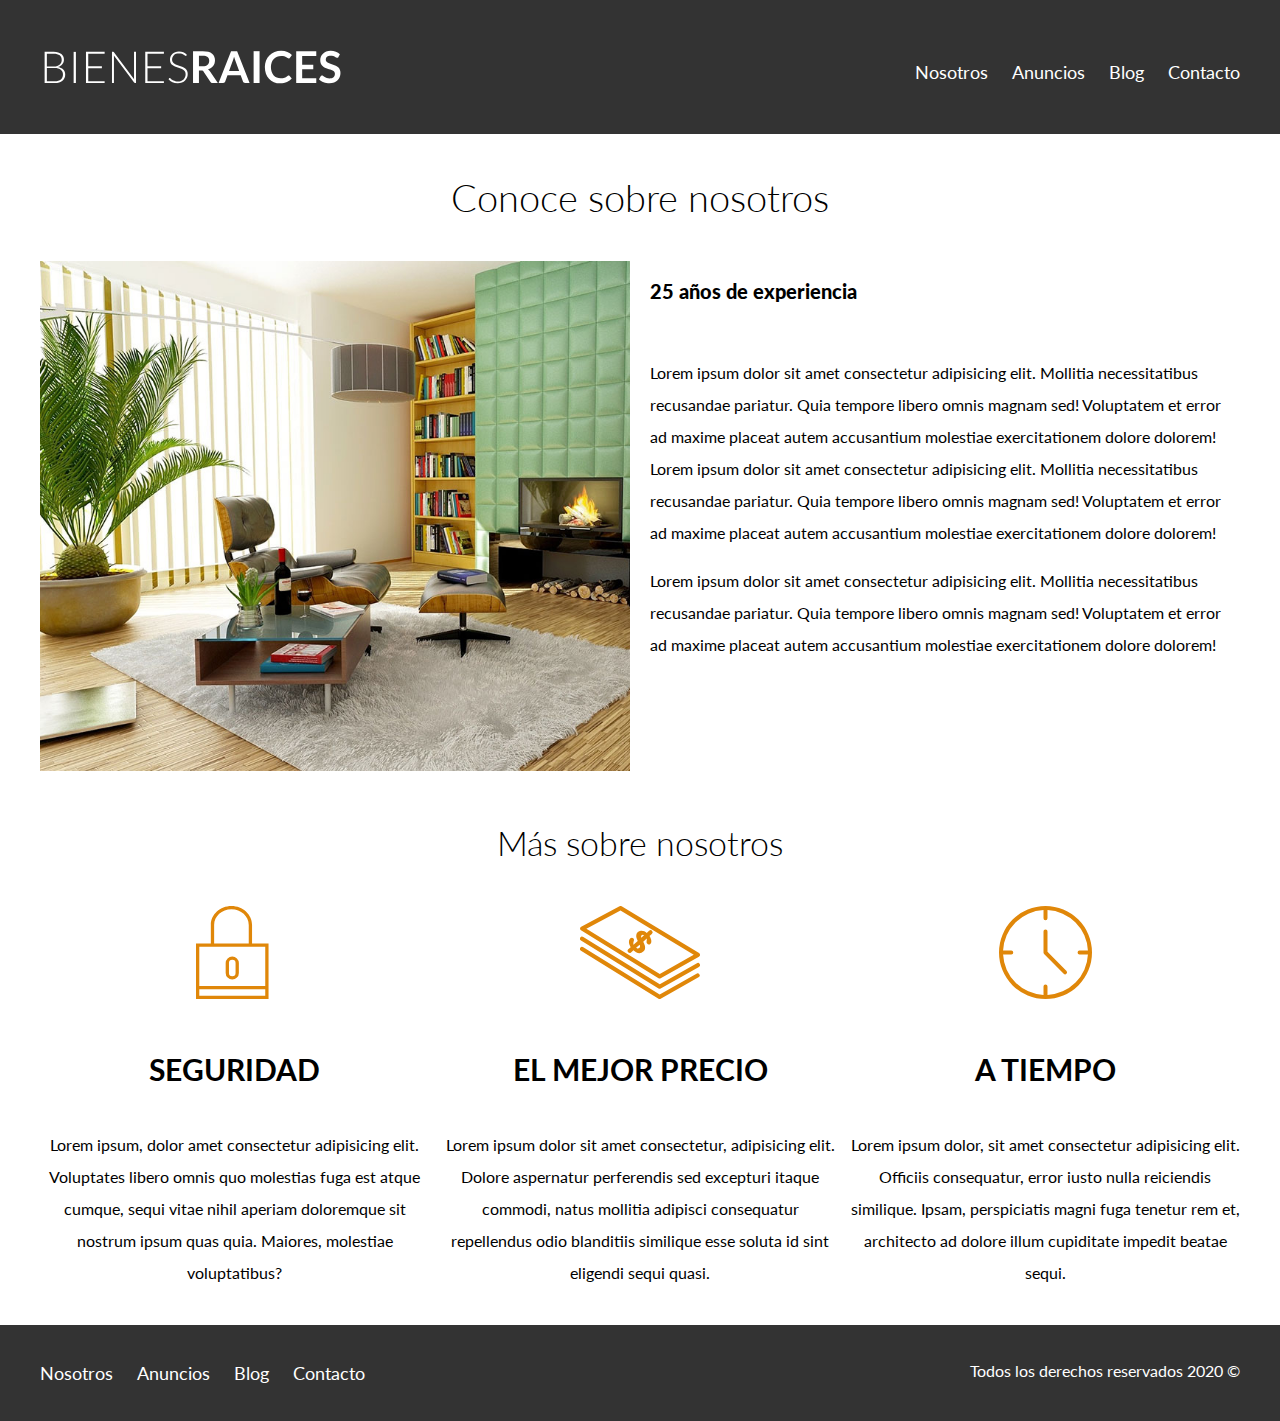
<file: nosotros.html>
<!DOCTYPE html>
<html lang="en">

<head>
    <meta charset="UTF-8">
    <meta name="viewport" content="width=device-width, initial-scale=1.0">
    <title>Malas raíces</title>
    <link rel="preconnect" href="https://fonts.gstatic.com">
    <link href="https://fonts.googleapis.com/css2?family=Lato:wght@300;400;700;900&display=swap" rel="stylesheet">
    <link rel="stylesheet" href="css/normalize.css">
    <link rel="stylesheet" href="css/styles.css">
</head>

<body>
    <header class="site-header">
        <div class="contenedor contenido-header">
            <div class="barra">
                <a href="/">
                    <img src="img/logo.svg" alt="Logotipo de bienes raices">
                </a>

                <nav class="navegacion">
                    <a target="_blank" href="nosotros.html">Nosotros</a>
                    <a href="anuncios.html">Anuncios</a>
                    <a href="blog.html">Blog</a>
                    <a href="contacto.html">Contacto</a>
                </nav>
            </div>
        </div>
    </header>

    <main class="contenedor">
        <h1 class="fw-300 centrar-texto">Conoce sobre nosotros</h1>
        <div class="contenido-nosotros">
            <div class="imagen">
                <img src="img/nosotros.jpg" alt="Imagen sobre nosotros">
            </div>
            <div class="texto-nosotros">
                <blockquote>25 años de experiencia</blockquote>
                <p>
                    Lorem ipsum dolor sit amet consectetur adipisicing elit. Mollitia necessitatibus recusandae
                    pariatur. Quia tempore libero omnis magnam sed! Voluptatem et error ad maxime placeat autem
                    accusantium molestiae exercitationem dolore dolorem! Lorem ipsum dolor sit amet consectetur
                    adipisicing elit. Mollitia necessitatibus recusandae pariatur. Quia tempore libero omnis magnam sed!
                    Voluptatem et error ad maxime placeat autem accusantium molestiae exercitationem dolore dolorem!
                </p>
                <p>
                    Lorem ipsum dolor sit amet consectetur adipisicing elit. Mollitia necessitatibus recusandae
                    pariatur. Quia tempore libero omnis magnam sed! Voluptatem et error ad maxime placeat autem
                    accusantium molestiae exercitationem dolore dolorem!
                </p>
            </div>
        </div>

    </main>

    <section class="contenedor seccion">
        <h2 class="fw-300 centrar-texto">Más sobre nosotros</h2>

        <div class="iconos-nosotros">
            <div class="icono">
                <img src="img/icono1.svg" alt="icono seguridad">
                <h3 class="encabezado">Seguridad</h3>
                <p>Lorem ipsum, dolor amet consectetur adipisicing elit. Voluptates libero omnis quo molestias fuga est
                    atque
                    cumque, sequi vitae nihil aperiam doloremque sit nostrum ipsum quas quia. Maiores, molestiae
                    voluptatibus?
                </p>
            </div>

            <div class="icono">
                <img src="img/icono2.svg" alt="icono mejor precio">
                <h3 class="encabezado">El mejor precio</h3>
                <p>Lorem ipsum dolor sit amet consectetur, adipisicing elit. Dolore aspernatur perferendis sed excepturi
                    itaque
                    commodi, natus mollitia adipisci consequatur repellendus odio blanditiis similique esse soluta id
                    sint
                    eligendi
                    sequi quasi.</p>
            </div>

            <div class="icono">
                <img src="img/icono3.svg" alt="icono a tiempo">
                <h3 class="encabezado">A tiempo</h3>
                <p>Lorem ipsum dolor, sit amet consectetur adipisicing elit. Officiis consequatur, error iusto nulla
                    reiciendis
                    similique. Ipsam, perspiciatis magni fuga tenetur rem et, architecto ad dolore illum cupiditate
                    impedit
                    beatae
                    sequi.</p>
            </div>
        </div>
    </section>

    <footer class="site-footer seccion">
        <div class="contenedor contenedor-footer">
            <nav class="navegacion">
                <a target="_blank" href="nosotros.html">Nosotros</a>
                <a href="anuncios.html">Anuncios</a>
                <a href="blog.html">Blog</a>
                <a href="contacto.html">Contacto</a>
            </nav>
            <p class="copyright">Todos los derechos reservados 2020 &copy;</p>
        </div>
    </footer>
</body>

</html>
</file>
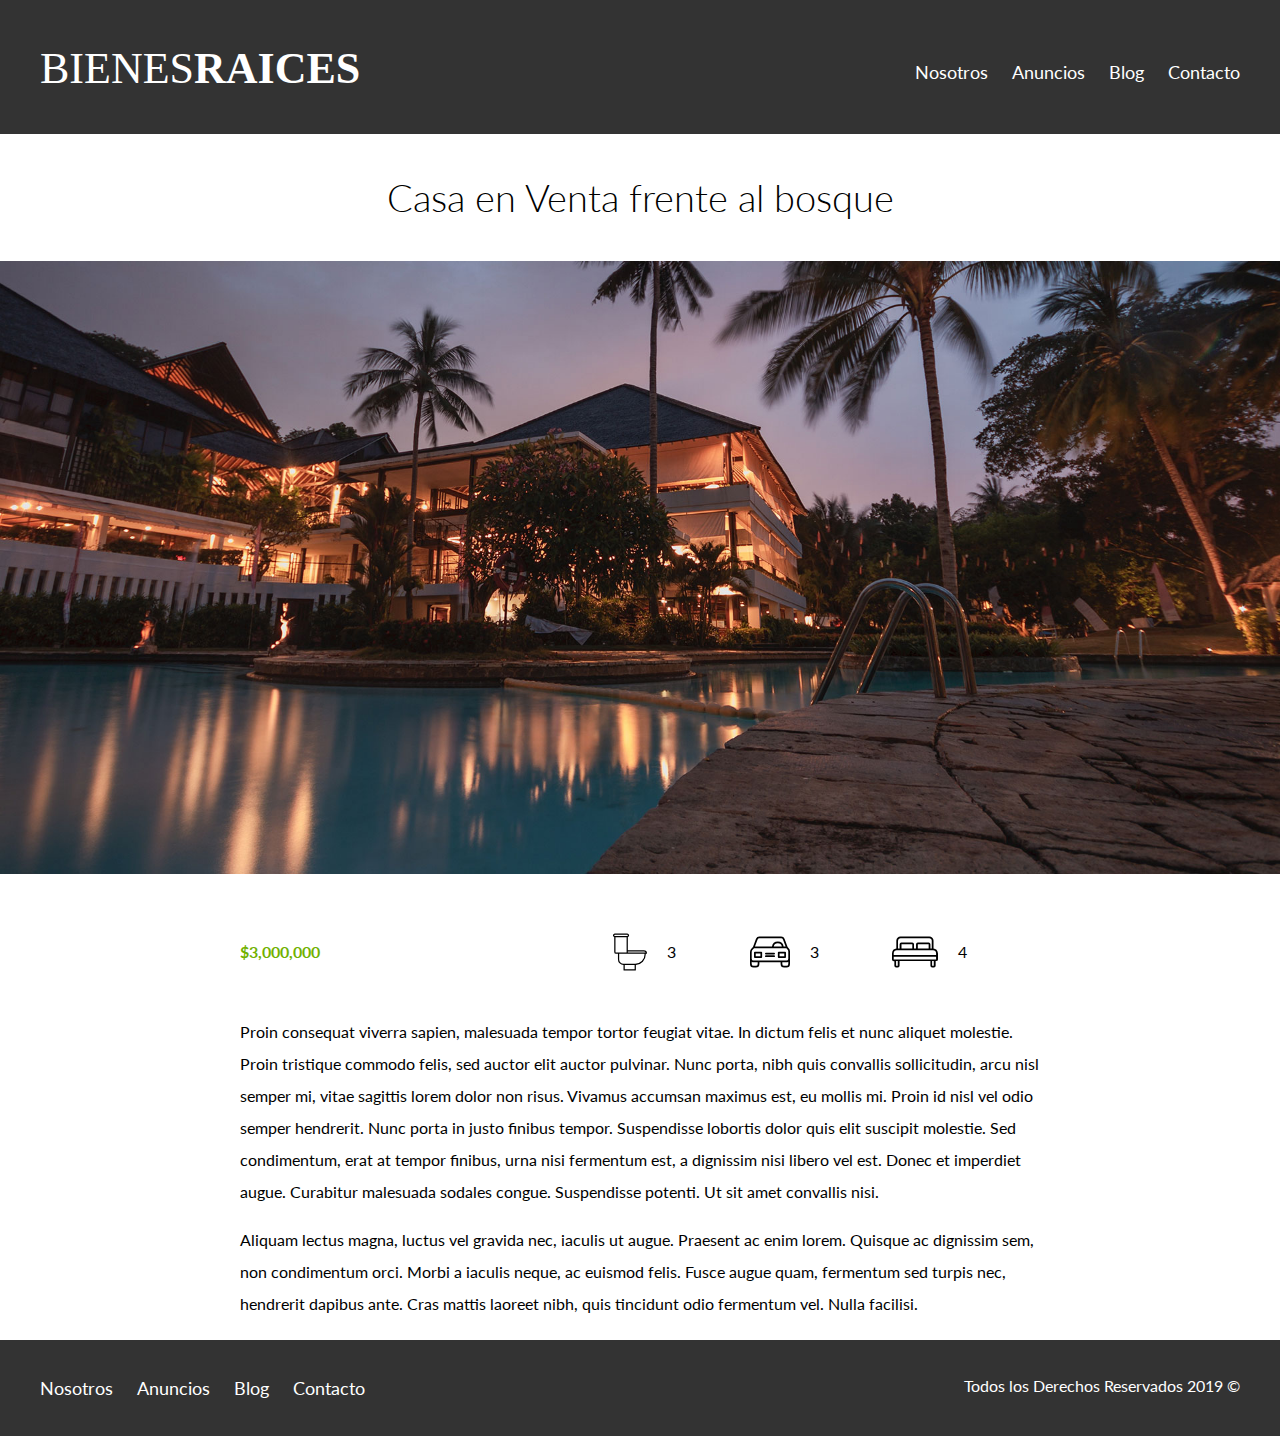
<file: Proyecto Finalizado/anuncio.html>
<!DOCTYPE html>
<html lang="en">
<head>
    <meta charset="UTF-8">
    <meta name="viewport" content="width=device-width, initial-scale=1.0">
    <meta http-equiv="X-UA-Compatible" content="ie=edge">
    <title>Bienes Raices</title>
    <link href="https://fonts.googleapis.com/css?family=Lato:300,400,700,900" rel="stylesheet">
    <link rel="stylesheet" href="css/normalize.css">
    <link rel="stylesheet" href="css/styles.css">
</head>
<body>

    <header class="site-header">
        <div class="contenedor contenido-header">
            <div class="barra">
                <a href="/">
                    <img src="img/logo.svg" alt="Logotipo de Bienes Raices">
                </a>
                <div class="mobile-menu">
                    <a href="#navegacion">
                        <img src="img/barras.svg" alt="Icono Menu">
                    </a>
                </div>

                <nav id="navegacion" class="navegacion">
                    <a href="nosotros.html">Nosotros</a>
                    <a href="anuncios.html">Anuncios</a>
                    <a href="blog.html">Blog</a>
                    <a href="contacto.html">Contacto</a>
                </nav>
            </div>
        </div> <!-- contenedor -->
    </header>

    <h1 class="fw-300 centrar-texto">Casa en Venta frente al bosque</h1>
    <img src="img/destacada.jpg" alt="Imagen Anuncio">

    <main class="contenedor seccion contenido-centrado">
        <div class="resumen-propiedad">
            <p class="precio">$3,000,000</p>
            <ul class="iconos-caracteristicas">
                <li>
                    <img src="img/icono_wc.svg" alt="icono wc">
                    <p>3</p>
                </li>
                <li>
                    <img src="img/icono_estacionamiento.svg" alt="icono autos">
                    <p>3</p>
                </li>
                <li>
                    <img src="img/icono_dormitorio.svg" alt="icono habitaciones">
                    <p>4</p>
                </li>
            </ul>
        </div><!--.resumen-propiedad-->

        <p>Proin consequat viverra sapien, malesuada tempor tortor feugiat vitae. In dictum felis et nunc aliquet molestie. Proin tristique commodo felis, sed auctor elit auctor pulvinar. Nunc porta, nibh quis convallis sollicitudin, arcu nisl semper mi, vitae sagittis lorem dolor non risus. Vivamus accumsan maximus est, eu mollis mi. Proin id nisl vel odio semper hendrerit. Nunc porta in justo finibus tempor. Suspendisse lobortis dolor quis elit suscipit molestie. Sed condimentum, erat at tempor finibus, urna nisi fermentum est, a dignissim nisi libero vel est. Donec et imperdiet augue. Curabitur malesuada sodales congue. Suspendisse potenti. Ut sit amet convallis nisi.</p>

        <p>Aliquam lectus magna, luctus vel gravida nec, iaculis ut augue. Praesent ac enim lorem. Quisque ac dignissim sem, non condimentum orci. Morbi a iaculis neque, ac euismod felis. Fusce augue quam, fermentum sed turpis nec, hendrerit dapibus ante. Cras mattis laoreet nibh, quis tincidunt odio fermentum vel. Nulla facilisi.</p>
    </main>

    <footer class="site-footer seccion">
        <div class="contenedor contenedor-footer">
            <nav class="navegacion">
                <a href="nosotros.html">Nosotros</a>
                <a href="anuncios.html">Anuncios</a>
                <a href="blog.html">Blog</a>
                <a href="contacto.html">Contacto</a>
            </nav>
            <p class="copyright">Todos los Derechos Reservados 2019 &copy; </p>
        </div>
    </footer>
</body>
</html>
</file>
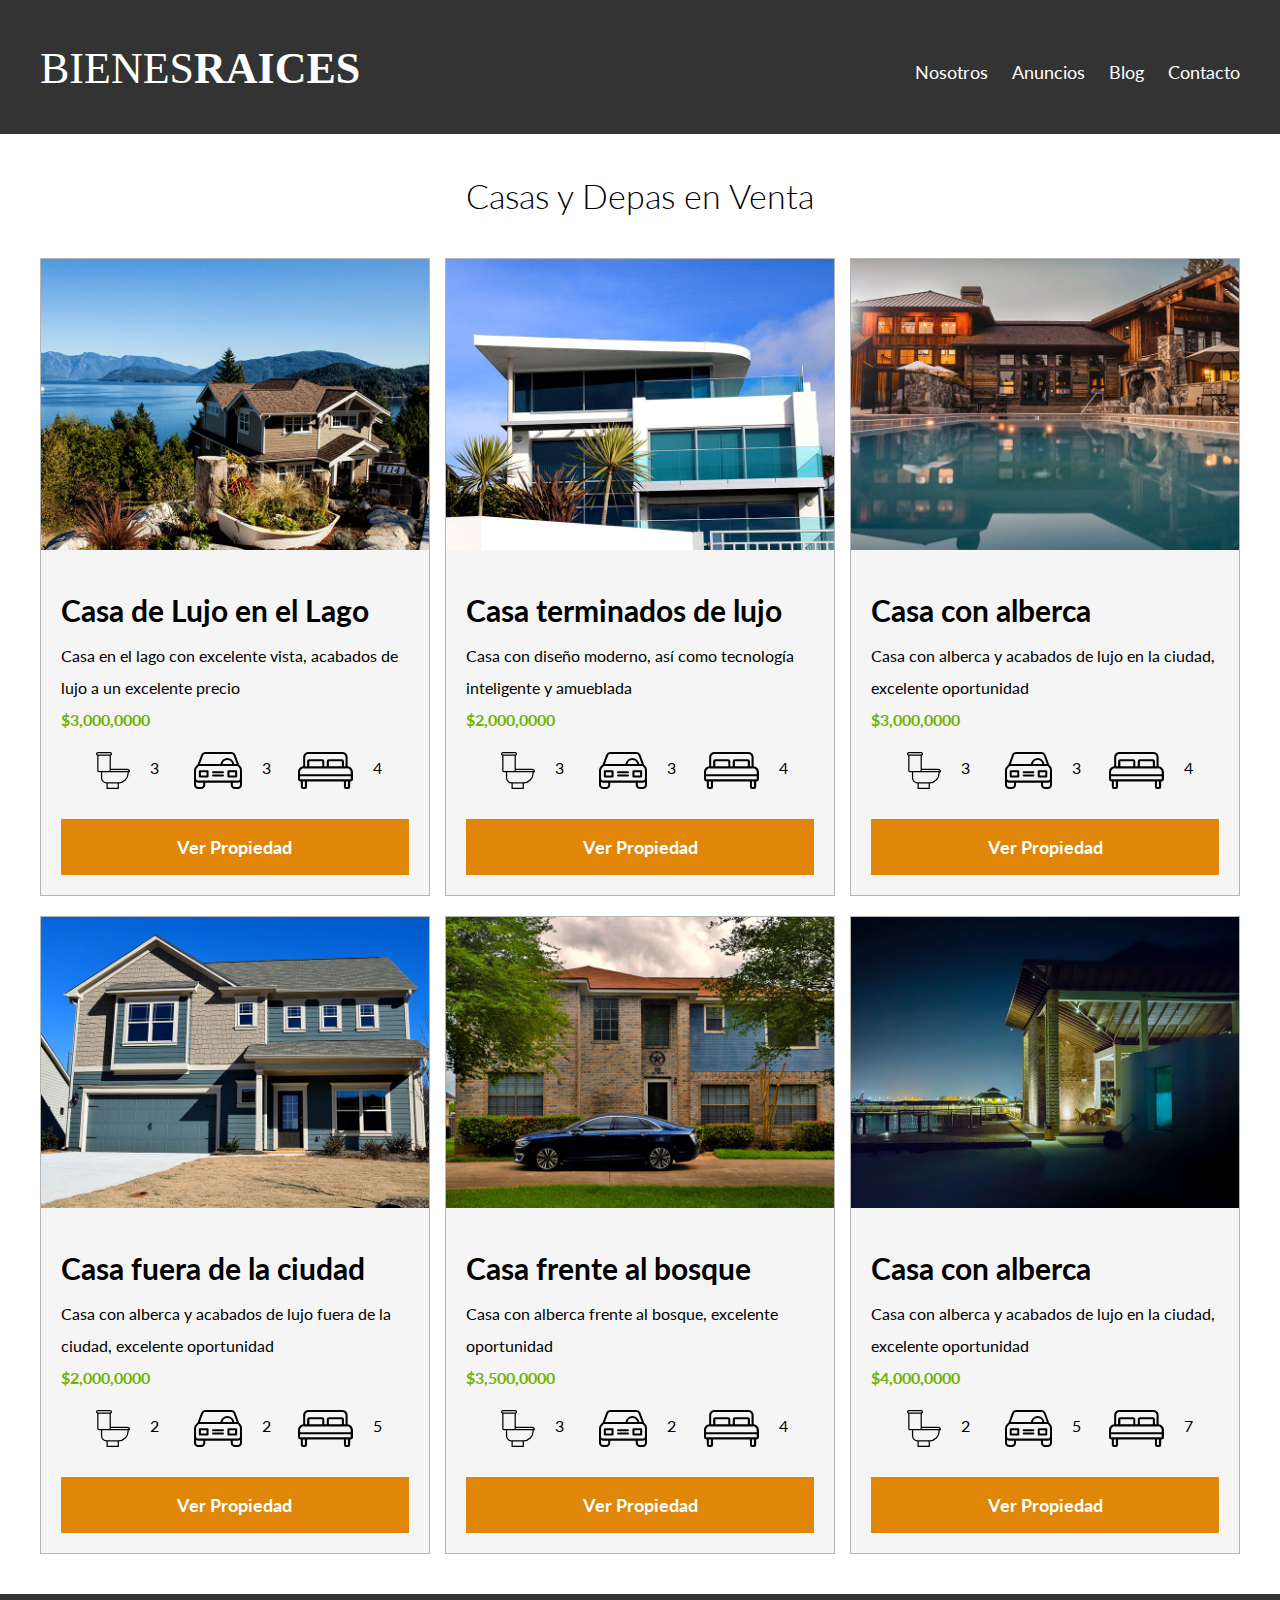
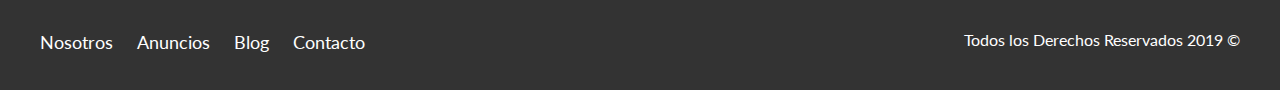
<file: Proyecto Finalizado/anuncios.html>
<!DOCTYPE html>
<html lang="en">
<head>
    <meta charset="UTF-8">
    <meta name="viewport" content="width=device-width, initial-scale=1.0">
    <meta http-equiv="X-UA-Compatible" content="ie=edge">
    <title>Bienes Raices</title>
    <link href="https://fonts.googleapis.com/css?family=Lato:300,400,700,900" rel="stylesheet">
    <link rel="stylesheet" href="css/normalize.css">
    <link rel="stylesheet" href="css/styles.css">
</head>
<body>

    <header class="site-header">
        <div class="contenedor contenido-header">
            <div class="barra">
                <a href="/">
                    <img src="img/logo.svg" alt="Logotipo de Bienes Raices">
                </a>
                <div class="mobile-menu">
                    <a href="#navegacion">
                        <img src="img/barras.svg" alt="Icono Menu">
                    </a>
                </div>

                <nav id="navegacion" class="navegacion">
                    <a href="nosotros.html">Nosotros</a>
                    <a href="anuncios.html">Anuncios</a>
                    <a href="blog.html">Blog</a>
                    <a href="contacto.html">Contacto</a>
                </nav>
            </div>
        </div> <!-- contenedor -->
    </header>

    <main class="seccion contenedor">
        <h2 class="fw-300 centrar-texto">Casas y Depas en Venta</h2>

        <div class="contenedor-anuncios">
            <div class="anuncio">
                <img src="img/anuncio1.jpg" alt="Anuncio casa en el lago">
                <div class="contenido-anuncio">
                    <h3>Casa de Lujo en el Lago</h3>
                    <p>Casa en el lago con excelente vista, acabados de lujo a un excelente precio</p>
                    <p class="precio">$3,000,0000</p>

                    <ul class="iconos-caracteristicas">
                        <li>
                            <img src="img/icono_wc.svg" alt="icono wc">
                            <p>3</p>
                        </li>
                        <li>
                            <img src="img/icono_estacionamiento.svg" alt="icono autos">
                            <p>3</p>
                        </li>
                        <li>
                            <img src="img/icono_dormitorio.svg" alt="icono habitaciones">
                            <p>4</p>
                        </li>
                    </ul>


                    <a href="anuncio.html" class="boton boton-amarillo d-block">Ver Propiedad</a>
                </div>
            </div>

            <div class="anuncio">
                <img src="img/anuncio2.jpg" alt="Anuncio casa de lujo">
                <div class="contenido-anuncio">
                    <h3>Casa terminados de lujo</h3>
                    <p>Casa con diseño moderno, así como tecnología inteligente y amueblada</p>
                    <p class="precio">$2,000,0000</p>
                    <ul class="iconos-caracteristicas">
                        <li>
                            <img src="img/icono_wc.svg" alt="icono wc">
                            <p>3</p>
                        </li>
                        <li>
                            <img src="img/icono_estacionamiento.svg" alt="icono autos">
                            <p>3</p>
                        </li>
                        <li>
                            <img src="img/icono_dormitorio.svg" alt="icono habitaciones">
                            <p>4</p>
                        </li>
                    </ul>

                    <a href="anuncio.html" class="boton boton-amarillo d-block">Ver Propiedad</a>
                </div>
            </div>

            <div class="anuncio">
                <img src="img/anuncio3.jpg" alt="Anuncio casa con alberca">
                <div class="contenido-anuncio">
                    <h3>Casa con alberca</h3>
                    <p>Casa con alberca y acabados de lujo en la ciudad, excelente oportunidad</p>
                    <p class="precio">$3,000,0000</p>
                    <ul class="iconos-caracteristicas">
                        <li>
                            <img src="img/icono_wc.svg" alt="icono wc">
                            <p>3</p>
                        </li>
                        <li>
                            <img src="img/icono_estacionamiento.svg" alt="icono autos">
                            <p>3</p>
                        </li>
                        <li>
                            <img src="img/icono_dormitorio.svg" alt="icono habitaciones">
                            <p>4</p>
                        </li>
                    </ul>

                    <a href="anuncio.html" class="boton boton-amarillo d-block">Ver Propiedad</a>
                </div><!--contenido anuncio-->
            </div> <!--anuncio-->

            <div class="anuncio">
                <img src="img/anuncio4.jpg" alt="Anuncio casa de lujo">
                <div class="contenido-anuncio">
                    <h3>Casa fuera de la ciudad</h3>
                    <p>Casa con alberca y acabados de lujo fuera de la ciudad, excelente oportunidad</p>
                    <p class="precio">$2,000,0000</p>
                    <ul class="iconos-caracteristicas">
                        <li>
                            <img src="img/icono_wc.svg" alt="icono wc">
                            <p>2</p>
                        </li>
                        <li>
                            <img src="img/icono_estacionamiento.svg" alt="icono autos">
                            <p>2</p>
                        </li>
                        <li>
                            <img src="img/icono_dormitorio.svg" alt="icono habitaciones">
                            <p>5</p>
                        </li>
                    </ul>

                    <a href="anuncio.html" class="boton boton-amarillo d-block">Ver Propiedad</a>
                </div><!--contenido anuncio-->
            </div> <!--anuncio-->
        
            <div class="anuncio">
                <img src="img/anuncio5.jpg" alt="Anuncio casa con alberca">
                <div class="contenido-anuncio">
                    <h3>Casa frente al bosque</h3>
                    <p>Casa con alberca frente al bosque, excelente oportunidad</p>
                    <p class="precio">$3,500,0000</p>
                    <ul class="iconos-caracteristicas">
                        <li>
                            <img src="img/icono_wc.svg" alt="icono wc">
                            <p>3</p>
                        </li>
                        <li>
                            <img src="img/icono_estacionamiento.svg" alt="icono autos">
                            <p>2</p>
                        </li>
                        <li>
                            <img src="img/icono_dormitorio.svg" alt="icono habitaciones">
                            <p>4</p>
                        </li>
                    </ul>

                    <a href="anuncio.html" class="boton boton-amarillo d-block">Ver Propiedad</a>
                </div><!--contenido anuncio-->
            </div> <!--anuncio-->

            <div class="anuncio">
                <img src="img/anuncio6.jpg" alt="Anuncio casa con alberca">
                <div class="contenido-anuncio">
                    <h3>Casa con alberca</h3>
                    <p>Casa con alberca y acabados de lujo en la ciudad, excelente oportunidad</p>
                    <p class="precio">$4,000,0000</p>
                    <ul class="iconos-caracteristicas">
                        <li>
                            <img src="img/icono_wc.svg" alt="icono wc">
                            <p>2</p>
                        </li>
                        <li>
                            <img src="img/icono_estacionamiento.svg" alt="icono autos">
                            <p>5</p>
                        </li>
                        <li>
                            <img src="img/icono_dormitorio.svg" alt="icono habitaciones">
                            <p>7</p>
                        </li>
                    </ul>

                    <a href="anuncio.html" class="boton boton-amarillo d-block">Ver Propiedad</a>
                </div><!--contenido anuncio-->
            </div> <!--anuncio-->
        </div>
    </main>

    <footer class="site-footer seccion">
        <div class="contenedor contenedor-footer">
            <nav class="navegacion">
                <a href="nosotros.html">Nosotros</a>
                <a href="anuncios.html">Anuncios</a>
                <a href="blog.html">Blog</a>
                <a href="contacto.html">Contacto</a>
            </nav>
            <p class="copyright">Todos los Derechos Reservados 2019 &copy; </p>
        </div>
    </footer>
</body>
</html>
</file>
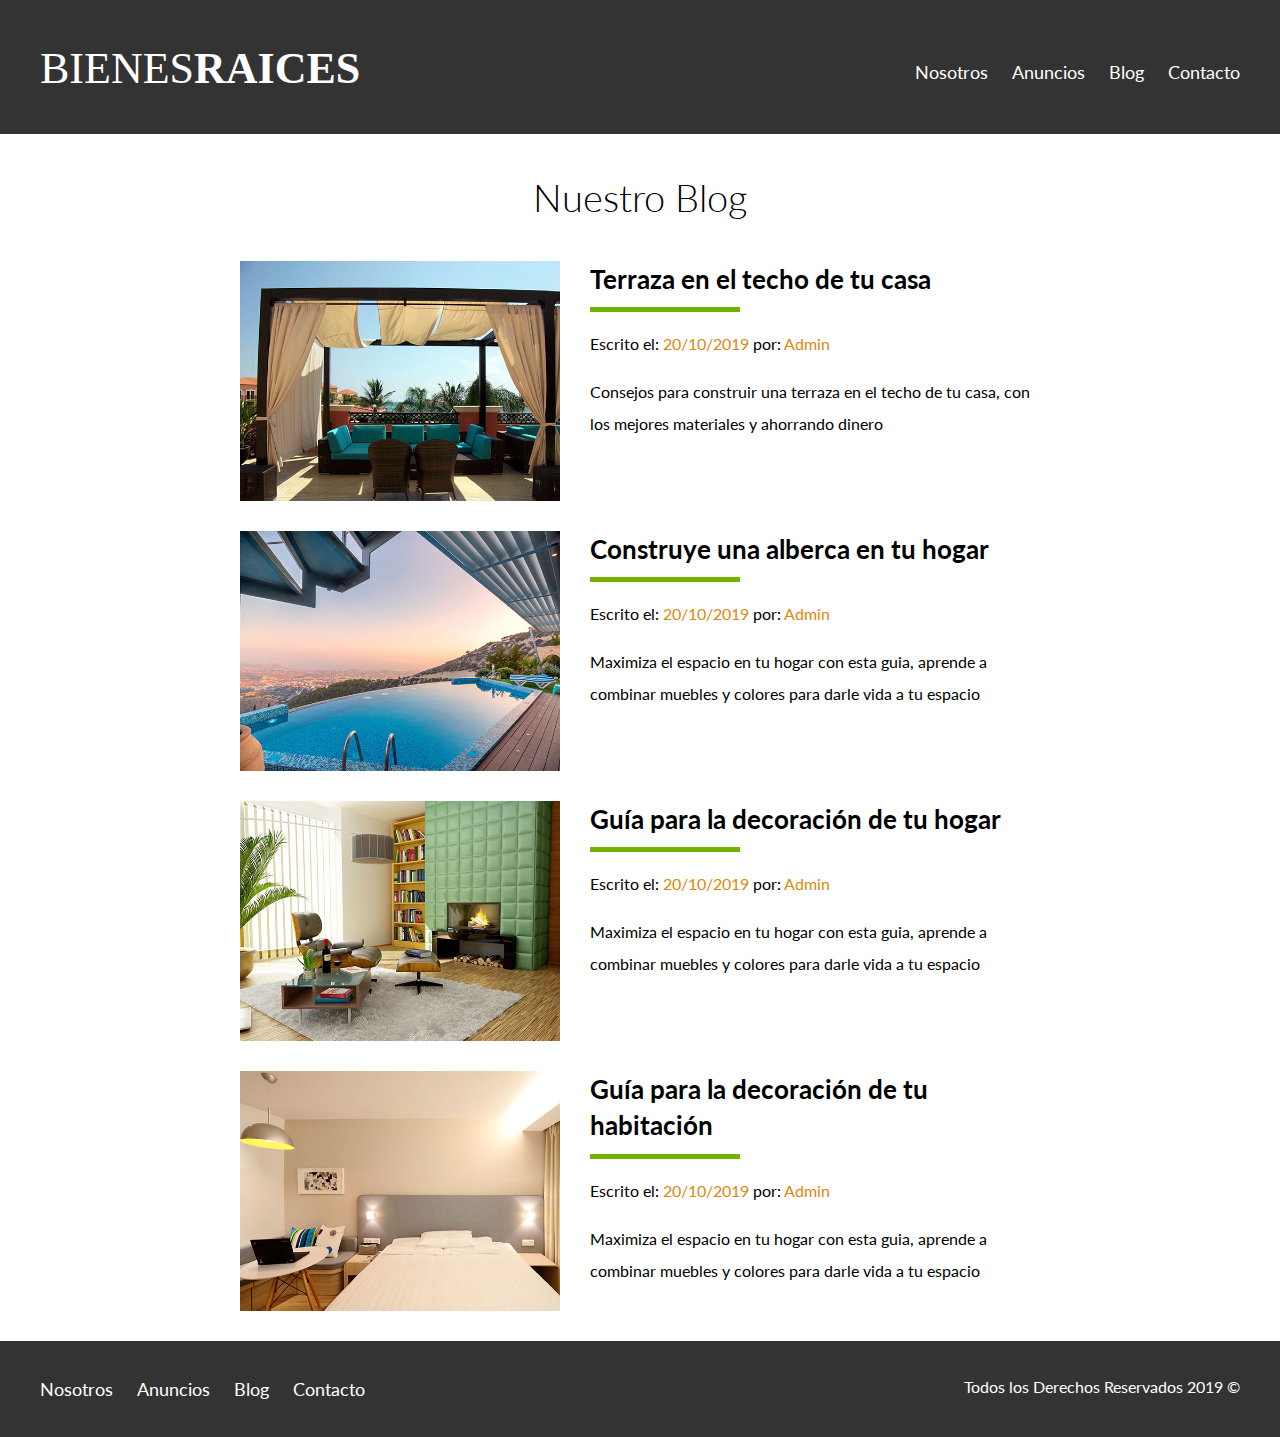
<file: Proyecto Finalizado/blog.html>
<!DOCTYPE html>
<html lang="en">
<head>
    <meta charset="UTF-8">
    <meta name="viewport" content="width=device-width, initial-scale=1.0">
    <meta http-equiv="X-UA-Compatible" content="ie=edge">
    <title>Bienes Raices</title>
    <link href="https://fonts.googleapis.com/css?family=Lato:300,400,700,900" rel="stylesheet">
    <link rel="stylesheet" href="css/normalize.css">
    <link rel="stylesheet" href="css/styles.css">
</head>
<body>

    <header class="site-header">
        <div class="contenedor contenido-header">
            <div class="barra">
                <a href="/">
                    <img src="img/logo.svg" alt="Logotipo de Bienes Raices">
                </a>
                <div class="mobile-menu">
                    <a href="#navegacion">
                        <img src="img/barras.svg" alt="Icono Menu">
                    </a>
                </div>

                <nav id="navegacion" class="navegacion">
                    <a href="nosotros.html">Nosotros</a>
                    <a href="anuncios.html">Anuncios</a>
                    <a href="blog.html">Blog</a>
                    <a href="contacto.html">Contacto</a>
                </nav>
            </div>
        </div> <!-- contenedor -->
    </header>

    

    <main class="contenedor seccion contenido-centrado">
        <h1 class="fw-300 centrar-texto">Nuestro Blog</h1>

        <article class="entrada-blog">
            <div class="imagen">
                <img src="img/blog1.jpg" alt="Entrada de blog">
            </div>
            <div class="texto-entrada">
                <a href="entrada.html">
                    <h4>Terraza  en el techo de tu casa</h4>
                </a>
                <p>Escrito el: <span> 20/10/2019 </span> por: <span> Admin </span> </p>
                <p>Consejos para construir una terraza en el techo de tu casa, con los mejores materiales y ahorrando dinero</p>
            </div>
        </article>

        <article class="entrada-blog">
            <div class="imagen">
                <img src="img/blog2.jpg" alt="Entrada de blog">
            </div>
            <div class="texto-entrada">
                <a href="entrada.html">
                    <h4>Construye una alberca en tu hogar</h4>
                </a>
                <p>Escrito el: <span> 20/10/2019 </span> por: <span> Admin </span> </p>
                <p>Maximiza el espacio en tu hogar con esta guia, aprende a combinar muebles y colores para darle vida a tu espacio</p>
            </div>
        </article>

        <article class="entrada-blog">
            <div class="imagen">
                <img src="img/blog3.jpg" alt="Entrada de blog">
            </div>
            <div class="texto-entrada">
                <a href="entrada.html">
                    <h4>Guía para la decoración de tu hogar</h4>
                </a>
                <p>Escrito el: <span> 20/10/2019 </span> por: <span> Admin </span> </p>
                <p>Maximiza el espacio en tu hogar con esta guia, aprende a combinar muebles y colores para darle vida a tu espacio</p>
            </div>
        </article>

        <article class="entrada-blog">
            <div class="imagen">
                <img src="img/blog4.jpg" alt="Entrada de blog">
            </div>
            <div class="texto-entrada">
                <a href="entrada.html">
                    <h4>Guía para la decoración de tu habitación</h4>
                </a>
                <p>Escrito el: <span> 20/10/2019 </span> por: <span> Admin </span> </p>
                <p>Maximiza el espacio en tu hogar con esta guia, aprende a combinar muebles y colores para darle vida a tu espacio</p>
            </div>
        </article>
    </main>

    <footer class="site-footer seccion">
        <div class="contenedor contenedor-footer">
            <nav class="navegacion">
                <a href="nosotros.html">Nosotros</a>
                <a href="anuncios.html">Anuncios</a>
                <a href="blog.html">Blog</a>
                <a href="contacto.html">Contacto</a>
            </nav>
            <p class="copyright">Todos los Derechos Reservados 2019 &copy; </p>
        </div>
    </footer>
</body>
</html>
</file>
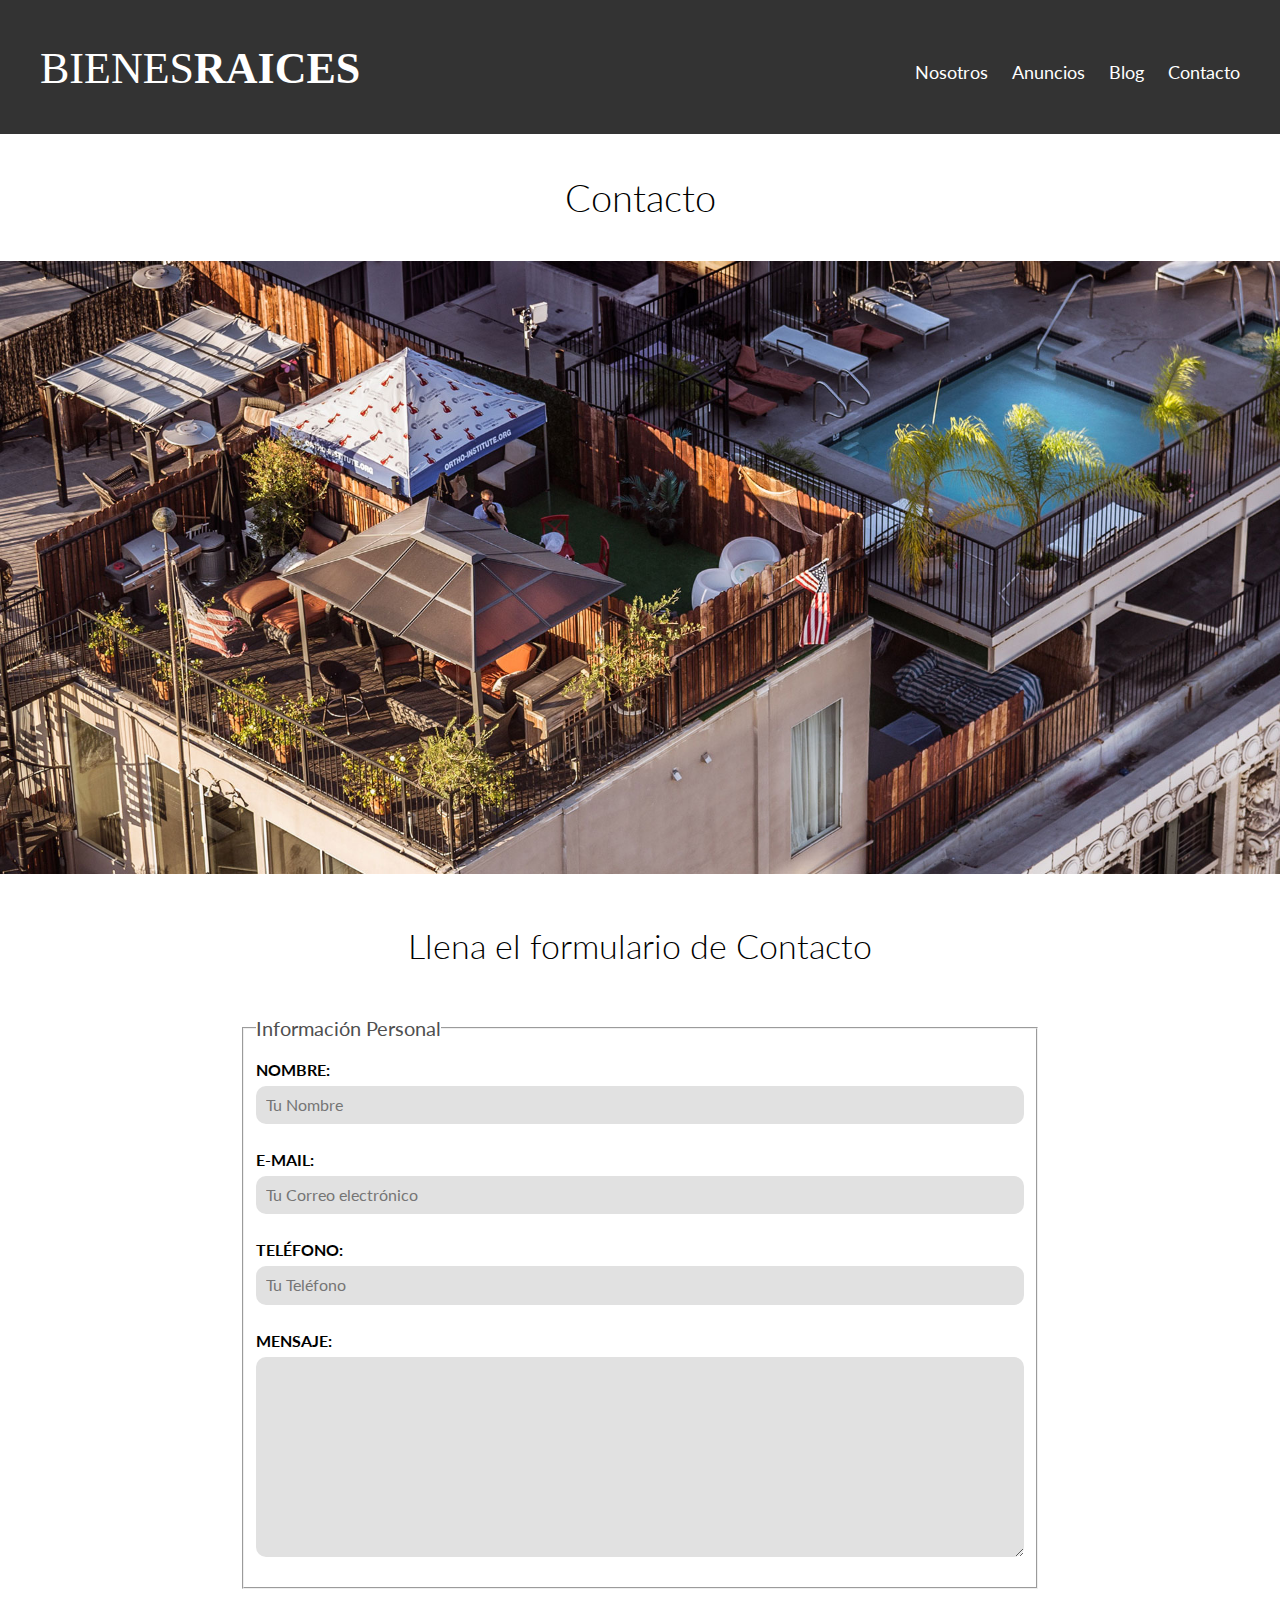
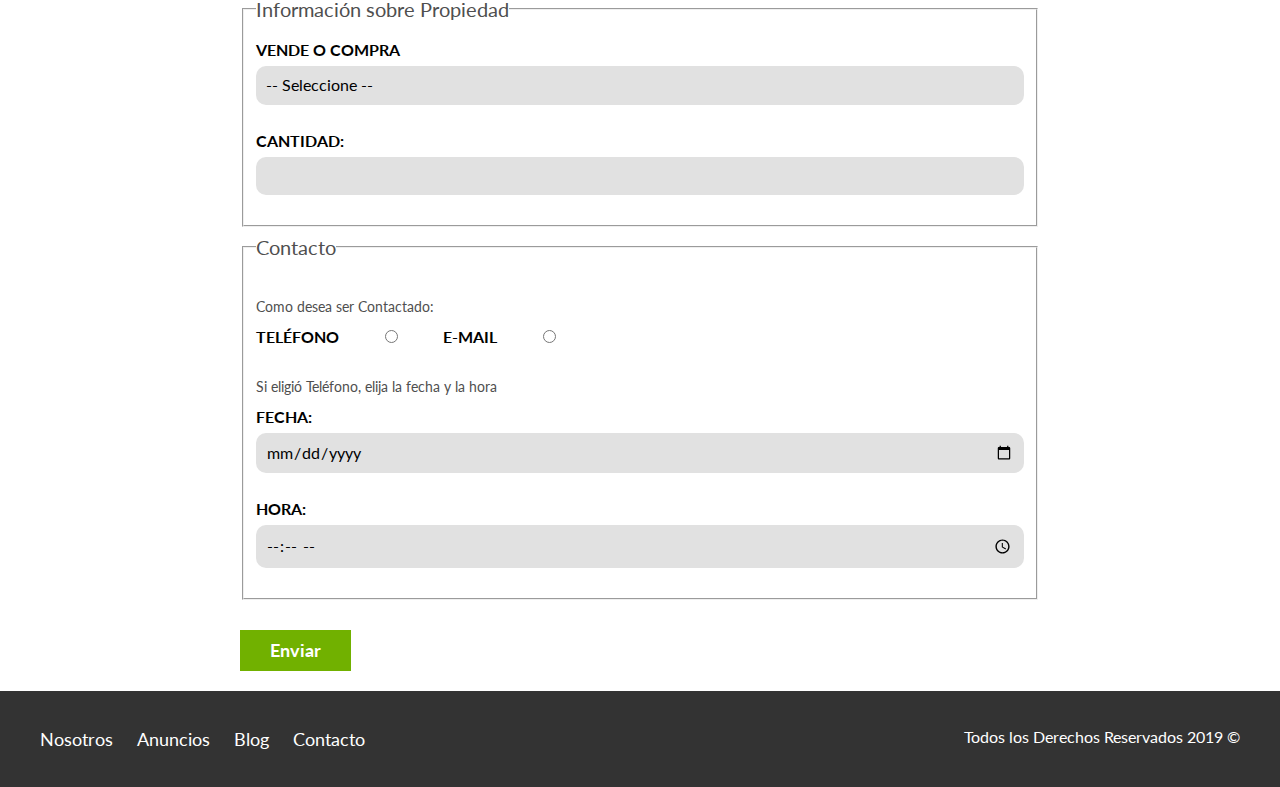
<file: Proyecto Finalizado/contacto.html>
<!DOCTYPE html>
<html lang="en">
<head>
    <meta charset="UTF-8">
    <meta name="viewport" content="width=device-width, initial-scale=1.0">
    <meta http-equiv="X-UA-Compatible" content="ie=edge">
    <title>Bienes Raices</title>
    <link href="https://fonts.googleapis.com/css?family=Lato:300,400,700,900" rel="stylesheet">
    <link rel="stylesheet" href="css/normalize.css">
    <link rel="stylesheet" href="css/styles.css">
</head>
<body>

    <header class="site-header">
        <div class="contenedor contenido-header">
            <div class="barra">
                <a href="/">
                    <img src="img/logo.svg" alt="Logotipo de Bienes Raices">
                </a>
                <div class="mobile-menu">
                    <a href="#navegacion">
                        <img src="img/barras.svg" alt="Icono Menu">
                    </a>
                </div>

                <nav id="navegacion" class="navegacion">
                    <a href="nosotros.html">Nosotros</a>
                    <a href="anuncios.html">Anuncios</a>
                    <a href="blog.html">Blog</a>
                    <a href="contacto.html">Contacto</a>
                </nav>
            </div>
        </div> <!-- contenedor -->
    </header>

    <h1 class="fw-300 centrar-texto">Contacto</h1>
    <img src="img/destacada3.jpg" alt="Imagen Principal">

    <main class="contenedor seccion contenido-centrado">
        <h2 class="fw-300 centrar-texto">Llena el formulario de Contacto</h2>

        <form class="contacto" action="">
            <fieldset>
                <legend>Información Personal</legend>
                <label for="nombre">Nombre:</label>
                <input type="text" id="nombre" placeholder="Tu Nombre">

                <label for="email">E-mail: </label>
                <input type="email" id="email" placeholder="Tu Correo electrónico" required>

                <label for="telefono">Teléfono:</label>
                <input type="tel" id="telefono" placeholder="Tu Teléfono" required>

                <label for="mensaje">Mensaje: </label>
                <textarea  id="mensaje"></textarea>

            </fieldset>
                

            <fieldset>
                <legend>Información sobre Propiedad</legend>
                <label for="opciones">Vende o Compra</label>
                <select id="opciones">
                    <option value="" disabled selected>-- Seleccione --</option>
                    <option value="Compra">Compra</option>
                    <option value="Vende">Vende</option>
                </select>

                <label for="cantidad">Cantidad:</label>
                <input type="number" min="0" max="100" step="5">
            </fieldset>

            <fieldset>
                <legend>Contacto</legend>

                <p>Como desea ser Contactado:</p>

                <div class="forma-contacto">
                    <label for="telefono">Teléfono</label>
                    <input type="radio" name="contacto" value="telefono" id="telefono">

                    <label for="correo">E-mail</label>
                    <input type="radio" name="contacto" value="correo" id="correo">
                </div>

                <p>Si eligió Teléfono, elija la fecha y la hora</p>
                <label for="fecha">Fecha:</label>
                <input type="date" id="fecha">

                <label for="hora">Hora:</label>
                <input type="time" id="hora" min="09:00" max="18:00">

     
            </fieldset>

            <input type="submit" value="Enviar" class="boton boton-verde">

        </form>
    </main>

    <footer class="site-footer seccion">
        <div class="contenedor contenedor-footer">
            <nav class="navegacion">
                <a href="nosotros.html">Nosotros</a>
                <a href="anuncios.html">Anuncios</a>
                <a href="blog.html">Blog</a>
                <a href="contacto.html">Contacto</a>
            </nav>
            <p class="copyright">Todos los Derechos Reservados 2019 &copy; </p>
        </div>
    </footer>
</body>
</html>
</file>
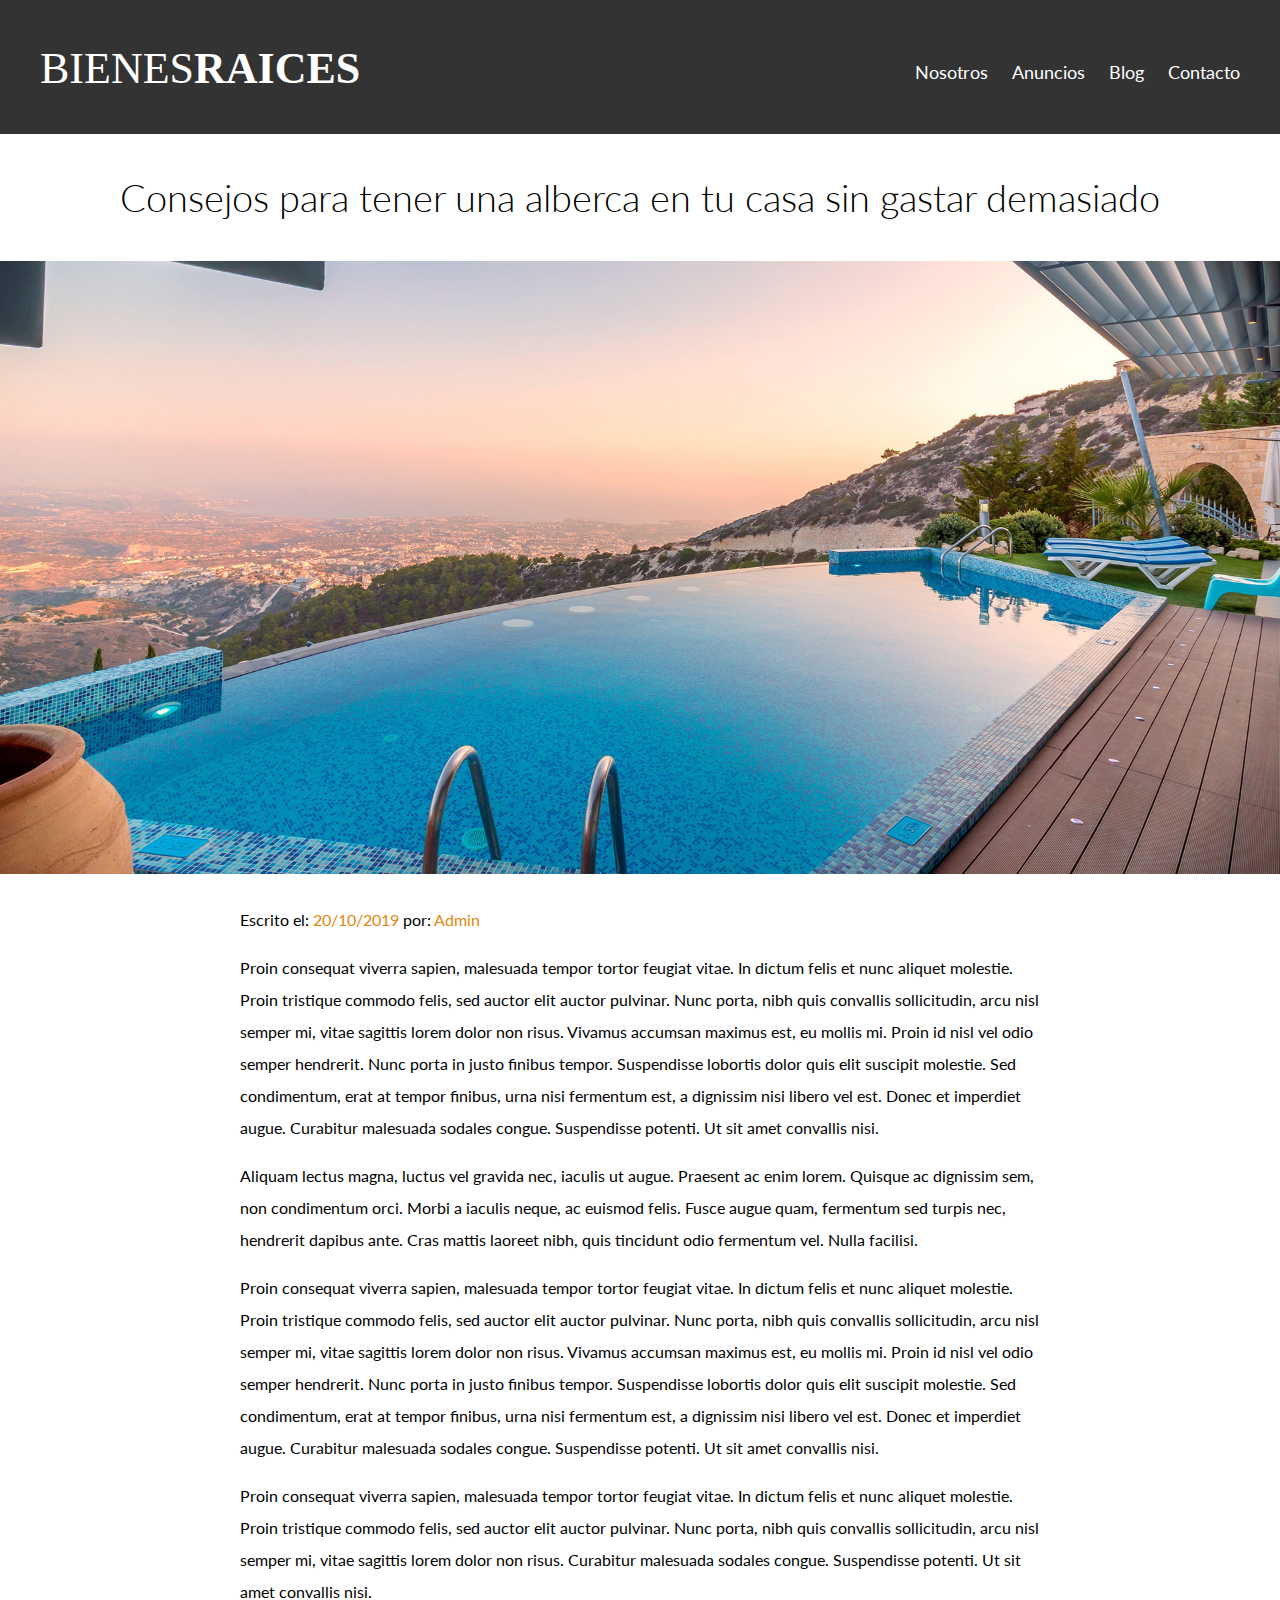
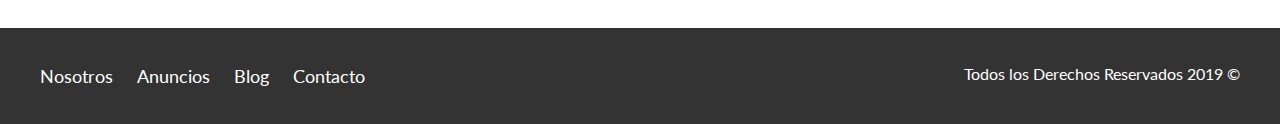
<file: Proyecto Finalizado/entrada.html>
<!DOCTYPE html>
<html lang="en">
<head>
    <meta charset="UTF-8">
    <meta name="viewport" content="width=device-width, initial-scale=1.0">
    <meta http-equiv="X-UA-Compatible" content="ie=edge">
    <title>Bienes Raices</title>
    <link href="https://fonts.googleapis.com/css?family=Lato:300,400,700,900" rel="stylesheet">
    <link rel="stylesheet" href="css/normalize.css">
    <link rel="stylesheet" href="css/styles.css">
</head>
<body>

    <header class="site-header">
        <div class="contenedor contenido-header">
            <div class="barra">
                <a href="/">
                    <img src="img/logo.svg" alt="Logotipo de Bienes Raices">
                </a>
                <div class="mobile-menu">
                    <a href="#navegacion">
                        <img src="img/barras.svg" alt="Icono Menu">
                    </a>
                </div>

                <nav id="navegacion" class="navegacion">
                    <a href="nosotros.html">Nosotros</a>
                    <a href="anuncios.html">Anuncios</a>
                    <a href="blog.html">Blog</a>
                    <a href="contacto.html">Contacto</a>
                </nav>
            </div>
        </div> <!-- contenedor -->
    </header>

    <h1 class="fw-300 centrar-texto">Consejos para tener una alberca en tu casa sin gastar demasiado</h1>

    <img src="img/destacada2.jpg" alt="Imagen Principal">

    <main class="contenedor seccion contenido-centrado texto-entrada">
        <p>Escrito el: <span> 20/10/2019 </span> por: <span> Admin </span> </p>

        <p>Proin consequat viverra sapien, malesuada tempor tortor feugiat vitae. In dictum felis et nunc aliquet molestie. Proin tristique commodo felis, sed auctor elit auctor pulvinar. Nunc porta, nibh quis convallis sollicitudin, arcu nisl semper mi, vitae sagittis lorem dolor non risus. Vivamus accumsan maximus est, eu mollis mi. Proin id nisl vel odio semper hendrerit. Nunc porta in justo finibus tempor. Suspendisse lobortis dolor quis elit suscipit molestie. Sed condimentum, erat at tempor finibus, urna nisi fermentum est, a dignissim nisi libero vel est. Donec et imperdiet augue. Curabitur malesuada sodales congue. Suspendisse potenti. Ut sit amet convallis nisi.</p>

        <p>Aliquam lectus magna, luctus vel gravida nec, iaculis ut augue. Praesent ac enim lorem. Quisque ac dignissim sem, non condimentum orci. Morbi a iaculis neque, ac euismod felis. Fusce augue quam, fermentum sed turpis nec, hendrerit dapibus ante. Cras mattis laoreet nibh, quis tincidunt odio fermentum vel. Nulla facilisi.</p>

        <p>Proin consequat viverra sapien, malesuada tempor tortor feugiat vitae. In dictum felis et nunc aliquet molestie. Proin tristique commodo felis, sed auctor elit auctor pulvinar. Nunc porta, nibh quis convallis sollicitudin, arcu nisl semper mi, vitae sagittis lorem dolor non risus. Vivamus accumsan maximus est, eu mollis mi. Proin id nisl vel odio semper hendrerit. Nunc porta in justo finibus tempor. Suspendisse lobortis dolor quis elit suscipit molestie. Sed condimentum, erat at tempor finibus, urna nisi fermentum est, a dignissim nisi libero vel est. Donec et imperdiet augue. Curabitur malesuada sodales congue. Suspendisse potenti. Ut sit amet convallis nisi.</p>

        <p>Proin consequat viverra sapien, malesuada tempor tortor feugiat vitae. In dictum felis et nunc aliquet molestie. Proin tristique commodo felis, sed auctor elit auctor pulvinar. Nunc porta, nibh quis convallis sollicitudin, arcu nisl semper mi, vitae sagittis lorem dolor non risus.  Curabitur malesuada sodales congue. Suspendisse potenti. Ut sit amet convallis nisi.</p>
    </main>

    <footer class="site-footer seccion">
        <div class="contenedor contenedor-footer">
            <nav class="navegacion">
                <a href="nosotros.html">Nosotros</a>
                <a href="anuncios.html">Anuncios</a>
                <a href="blog.html">Blog</a>
                <a href="contacto.html">Contacto</a>
            </nav>
            <p class="copyright">Todos los Derechos Reservados 2019 &copy; </p>
        </div>
    </footer>
</body>
</html>
</file>
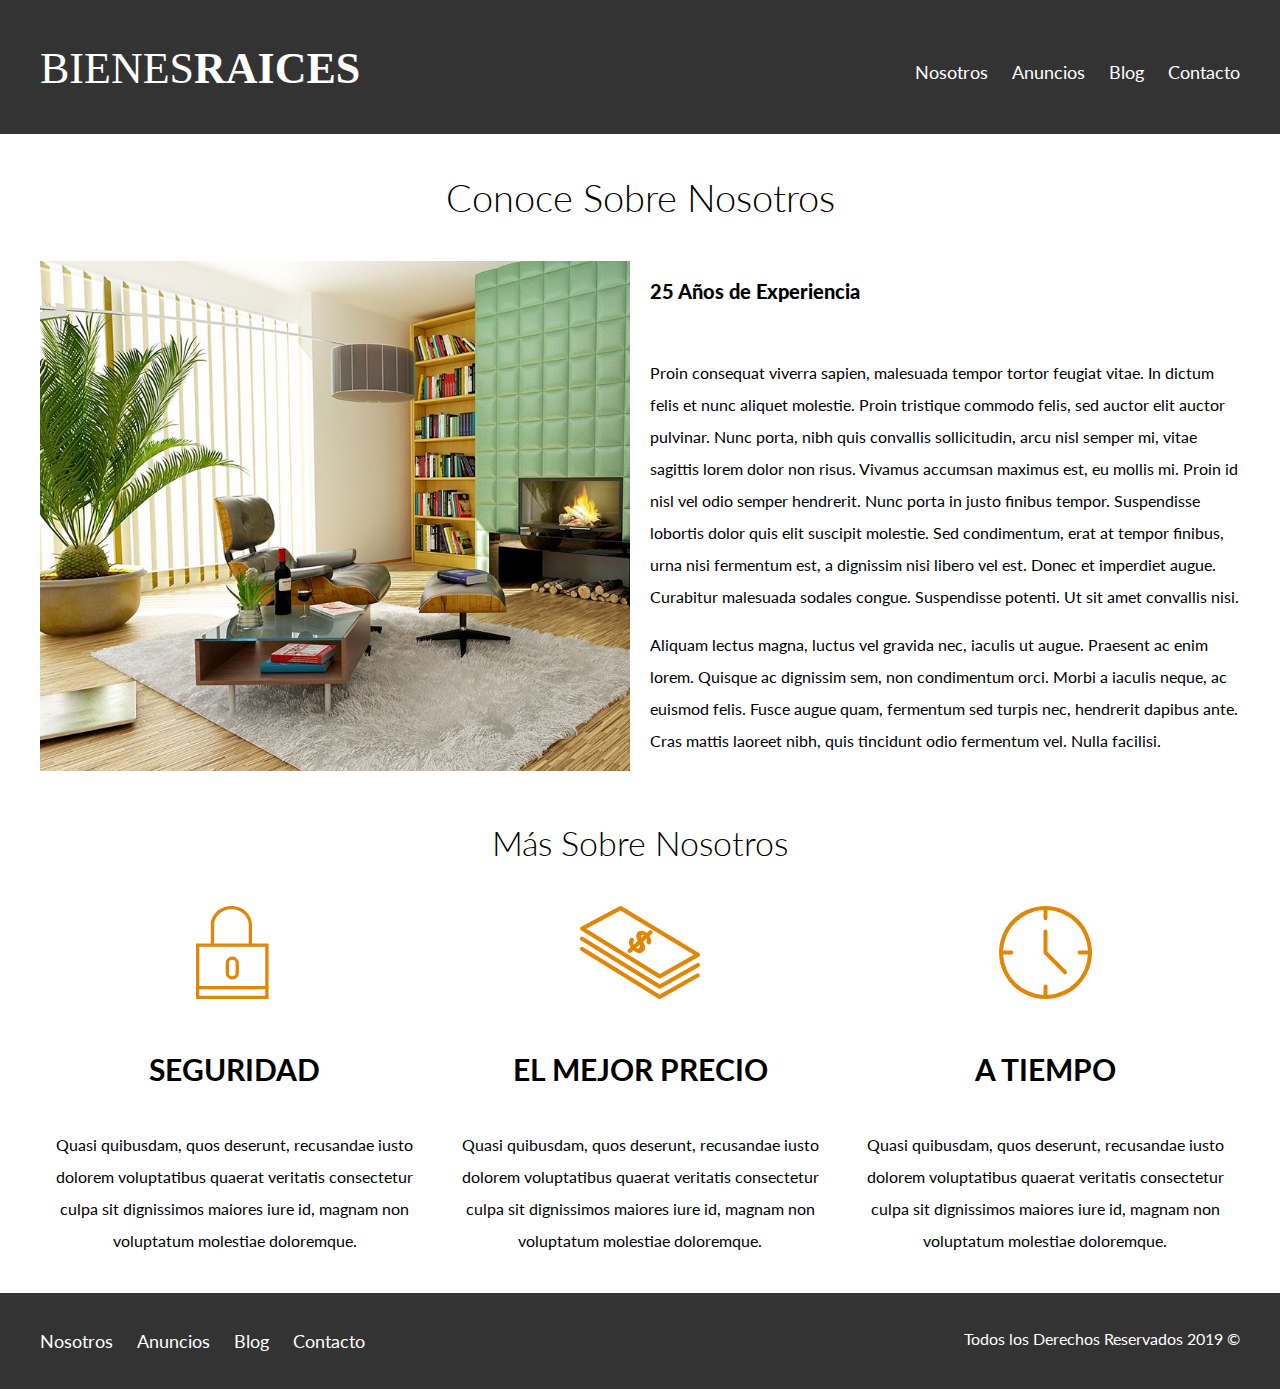
<file: Proyecto Finalizado/nosotros.html>
<!DOCTYPE html>
<html lang="en">
<head>
    <meta charset="UTF-8">
    <meta name="viewport" content="width=device-width, initial-scale=1.0">
    <meta http-equiv="X-UA-Compatible" content="ie=edge">
    <title>Bienes Raices</title>
    <link href="https://fonts.googleapis.com/css?family=Lato:300,400,700,900" rel="stylesheet">
    <link rel="stylesheet" href="css/normalize.css">
    <link rel="stylesheet" href="css/styles.css">
</head>
<body>

    <header class="site-header">
        <div class="contenedor contenido-header">
            <div class="barra">
                <a href="/">
                    <img src="img/logo.svg" alt="Logotipo de Bienes Raices">
                </a>
                <div class="mobile-menu">
                    <a href="#navegacion">
                        <img src="img/barras.svg" alt="Icono Menu">
                    </a>
                </div>

                <nav id="navegacion" class="navegacion">
                    <a href="nosotros.html">Nosotros</a>
                    <a href="anuncios.html">Anuncios</a>
                    <a href="blog.html">Blog</a>
                    <a href="contacto.html">Contacto</a>
                </nav>
            </div>
        </div> <!-- contenedor -->
    </header>

    <main class="contenedor">
        <h1 class="fw-300 centrar-texto">Conoce Sobre Nosotros</h1>

        <div class="contenido-nosotros">
            <div class="imagen">
                <img src="img/nosotros.jpg" alt="Imagen Sobre Nosotros">
            </div>
            <div class="texto-nosotros">
                <blockquote>25 Años de Experiencia</blockquote>

               <p>Proin consequat viverra sapien, malesuada tempor tortor feugiat vitae. In dictum felis et nunc aliquet molestie. Proin tristique commodo felis, sed auctor elit auctor pulvinar. Nunc porta, nibh quis convallis sollicitudin, arcu nisl semper mi, vitae sagittis lorem dolor non risus. Vivamus accumsan maximus est, eu mollis mi. Proin id nisl vel odio semper hendrerit. Nunc porta in justo finibus tempor. Suspendisse lobortis dolor quis elit suscipit molestie. Sed condimentum, erat at tempor finibus, urna nisi fermentum est, a dignissim nisi libero vel est. Donec et imperdiet augue. Curabitur malesuada sodales congue. Suspendisse potenti. Ut sit amet convallis nisi.</p>

               <p>Aliquam lectus magna, luctus vel gravida nec, iaculis ut augue. Praesent ac enim lorem. Quisque ac dignissim sem, non condimentum orci. Morbi a iaculis neque, ac euismod felis. Fusce augue quam, fermentum sed turpis nec, hendrerit dapibus ante. Cras mattis laoreet nibh, quis tincidunt odio fermentum vel. Nulla facilisi.</p> 
            </div>
        </div>
    </main>

    <section class="contenedor seccion">
        <h2 class="fw-300 centrar-texto">Más Sobre Nosotros</h2>

        <div class="iconos-nosotros">
            <div class="icono">
                <img src="img/icono1.svg" alt="Icono Seguridad">
                <h3>Seguridad</h3>
                <p>Quasi quibusdam, quos deserunt, recusandae iusto dolorem voluptatibus quaerat veritatis consectetur culpa sit dignissimos maiores iure id, magnam non voluptatum molestiae doloremque.</p>
            </div>

            <div class="icono">
                <img src="img/icono2.svg" alt="Icono Mejor Precio">
                <h3>El Mejor Precio</h3>
                <p>Quasi quibusdam, quos deserunt, recusandae iusto dolorem voluptatibus quaerat veritatis consectetur culpa sit dignissimos maiores iure id, magnam non voluptatum molestiae doloremque.</p>
            </div>

            <div class="icono">
                <img src="img/icono3.svg" alt="Icono a Tiempo">
                <h3>A Tiempo</h3>
                <p>Quasi quibusdam, quos deserunt, recusandae iusto dolorem voluptatibus quaerat veritatis consectetur culpa sit dignissimos maiores iure id, magnam non voluptatum molestiae doloremque.</p>
            </div>
        </div>
    </section>

    <footer class="site-footer seccion">
        <div class="contenedor contenedor-footer">
            <nav class="navegacion">
                <a href="nosotros.html">Nosotros</a>
                <a href="anuncios.html">Anuncios</a>
                <a href="blog.html">Blog</a>
                <a href="contacto.html">Contacto</a>
            </nav>
            <p class="copyright">Todos los Derechos Reservados 2019 &copy; </p>
        </div>
    </footer>
</body>
</html>
</file>
<file: css/styles.css>
html {
    font-size: 62.5%;
    /*Reset para REMS = 10px de 16px*/
    box-sizing: border-box;
}

*, *:before, *:after {
    box-sizing: inherit;
}

body {
    font-family: 'Lato', sans-serif;
    font-size: 1.6rem;
    line-height: 2;
}

/*Globales*/

img {
    max-width: 100%;
}

.contenedor {
    max-width: 120rem;
    margin: 0 auto;
}

h1 {
    font-size: 3.8rem;
}

h2 {
    font-size: 3.4rem;
}

h3 {
    font-size: 3rem;
}

h4 {
    font-size: 2.6rem;
}

/*Utilidades*/

.seccion {
    margin-top: 2rem;
    margin-bottom: 2rem;
}

.fw-300 {
    font-weight: 300;
}

.centrar-texto {
    text-align: center;
}

.d-block {
    display: block !important;
}

.contenido-centrado {
    max-width: 800px;
}

/*Botones*/

.boton {
    color: white;
    font-weight: 700;
    text-decoration: none;
    font-size: 1.8rem;
    padding: 1rem 3rem;
    margin-top: 3rem;
    display: inline-block;
    text-align: center;
    border: none;
    cursor: pointer;
}

.boton-amarillo {
    background-color: #E08709;
}

.boton-verde {
    background-color: #71B100;
}

/*Header*/

.site-header {
    background-color: #333333;
    padding: 1rem 0 3rem 0;
}

.site-header.inicio {
    background: url(../img/header.jpg);
    background-position: center center;
    background-size: cover;
    height: 100vh;
    min-height: 60rem;
}

.contenido-header {
    height: 100%;
    display: flex;
    flex-direction: column;
    justify-content: space-between;
}

.contenido-header h1 {
    color: white;
    padding-bottom: 2rem;
    max-width: 60rem;
}

.barra {
    display: flex;
    justify-content: space-between;
    align-items: center;
    padding-top: 3rem;
}

/*Navegación*/

.navegacion a {
    color: white;
    text-decoration: none;
    font-size: 1.8rem;
    margin-right: 2rem;
}

.navegacion a:hover {
    color: peru;
}

.navegacion a:last-of-type {
    margin-right: 0;
}

/*Iconos*/

.iconos-nosotros {
    display: flex;
    justify-content: space-between;
}

.icono {
    flex-basis: calc(33.3% - 1rem);
    text-align: center;
}

.icono h3 {
    text-transform: uppercase;
}

/*Anuncios*/

.contenedor-anuncios {
    display: flex;
    justify-content: space-between;
    flex-wrap: wrap;
}

.anuncio {
    flex: 0 0 calc(33.3% - 1rem);
    border: 1px solid #B5B5B5;
    background: #F5F5F5;
    margin-bottom: 2rem;
}

.contenido-anuncio {
    padding: 2rem;
}

.contenido-anuncio h3, .contenido-anuncio p {
    margin: 0;
}

.precio {
    color: #71B100;
    font-weight: 700;
}

.iconos-caracteristicas {
    list-style: none;
    padding: 0;
    display: flex;
    justify-content: space-evenly;
    flex: 1;
    max-width: 500px;
}

.iconos-caracteristicas li {
    display: flex;
    justify-content: space-evenly;
}

.iconos-caracteristicas li img {
    margin-right: 2rem;
}

.ver-todas {
    display: flex;
    justify-content: flex-end;
}

/*Contacto home*/

.imagen-contacto {
    background-image: url(../img/encuentra.jpg);
    background-position: center center;
    background-size: cover;
    height: 40rem;
    display: flex;
    align-items: center;
}

.contenido-contacto {
    flex: 1;
    color: white;
}

.contenido-contacto p {
    font-size: 1.8rem;
}

/*Sección inferior*/

.seccion-inferior {
    display: flex;
    justify-content: space-between;
}

.seccion-inferior .blog {
    flex-basis: 60%;
}

.seccion-inferior .testimoniales {
    flex-basis: calc(40% - 2rem);
}

.entrada-blog {
    display: flex;
    justify-content: space-between;
    margin-bottom: 2rem;
}

.entrada-blog:last-of-type {
    margin-bottom: 0;
}

.entrada-blog .imagen {
    flex-basis: 40%;
}

.entrada-blog .texto-entrada {
    flex-basis: calc(60% - 3rem);
}

.texto-entrada a {
    color: black;
    text-decoration: none;
}

.texto-entrada h4 {
    margin: 0;
    line-height: 1.2;
}

.texto-entrada h4::after {
    content: '';
    display: block;
    width: 15rem;
    height: .5rem;
    background-color: #71B100;
    margin-top: 1rem;
}

.texto-entrada span {
    color: #E08709;
}

/*Testimoniales*/

.testimonial {
    background-color: #71B100;
    font-size: 2.4rem;
    padding: 2rem;
    color: white;
    border-radius: 2rem;
}

.testimonial p {
    text-align: right;
}

.testimonial blockquote::before {
    content: '';
    background-image: url(../img/comilla.svg);
    width: 4rem;
    height: 4rem;
    position: absolute;
    top: 0;
    left: -2rem;
}

.testimonial blockquote {
    position: relative;
    padding-left: 5rem;
    font-weight: 300;
}

/*Footer*/

.site-footer {
    background-color: #333333;
    margin: 0;
}

.contenedor-footer {
    padding: 3rem 0;
    display: flex;
    justify-content: space-between;
}

.copyright {
    margin: 0;
    color: #fff;
}

/*Internas*/

/*Nosotros*/

.contenido-nosotros {
    display: grid;
    grid-template-columns: repeat(2, 1fr);
    grid-column-gap: 2rem;
}

.texto-nosotros blockquote {
    font-weight: 900;
    font-size: 2rem;
    margin: 0;
    padding: 1rem 0 3rem 0;
}

.resumen-propiedad {
    display: flex;
    justify-content: space-between;
    align-items: center;
}

/*Contacto*/

form p {
    font-size: 1.2rem;
    color: #4f4f4f;
    margin: 2rem 0 0 0;
}

legend {
    font-size: 2rem;
    color: #4f4f4f;
}

label {
    font-weight: 700;
    text-transform: uppercase;
    display: block;
}

input:not([type="submit"]), textarea, select {
    padding: 1rem;
    display: block;
    width: 100%;
    background-color: #E1E1E1;
    margin-bottom: 2rem;
    border: none;
    border-radius: 1rem;
}

input[type="radio"] {
    width: auto;
    margin: 0;
}

select {
    -webkit-appearance: none;
    appearance: none;
}

textarea {
    height: 20rem;
}

.form-contacto {
    max-width: 30rem;
    display: flex;
    justify-content: space-between;
    align-items: center;
}
</file>
<file: Proyecto Finalizado/css/styles.css>
html {
    box-sizing: border-box;
    font-size: 62.5%; /** Reset para REMS - 62.5% = 10px de 16px **/
}
*, *:before, *:after {
    box-sizing: inherit;
}
body {
    font-family: 'Lato', sans-serif;
    font-size: 1.6rem;
    line-height: 2;
}

/** Globales **/
img {
    max-width: 100%;
}
.contenedor {
    width: 95%;
    max-width: 120rem; /** = 1200px; **/
    margin: 0 auto;
}
h1 {
    font-size: 3.8rem;
}
h2 {
    font-size: 3.4rem;
}
h3 {
    font-size: 3rem;
}
h4 {
    font-size: 2.6rem;
}

/** Utilidades **/
.seccion {
    margin-top: 2rem;
    margin-bottom: 2rem;
}
.fw-300 {
    font-weight: 300;
}
.centrar-texto {
    text-align: center;
}
.d-block {
    display: block!important;
}
.contenido-centrado {
    max-width: 800px;
}

/** Botones **/
.boton {
    color: #ffffff;
    font-weight: 700;
    text-decoration: none;
    font-size: 1.8rem;
    padding: 1rem 3rem;
    margin-top: 3rem;
    display: inline-block;
    text-align: center;
    border: none;
    display: block;
    flex: 0 0 100%;
}
@media (min-width: 768px) {
    .boton {
        display: inline-block;
        flex: 0 0 auto;
    }
}
.boton:hover {
    cursor: pointer;
}
.boton-amarillo {
    background-color: #E08709;
}
.boton-verde {
    background-color: #71B100;
}


/* Header */
.site-header {
    background-color: #333333;
    padding: 1rem 0 3rem 0;
}
.site-header.inicio {
    background-image: url(../img/header.jpg);
    background-position: center center;
    background-size: cover;
    height: 100vh;
    min-height: 60rem;
}
.contenido-header {
    height: 100%;
    display: flex;
    flex-direction: column;
    justify-content: space-between;
    text-align: center;
}
@media (min-width: 768px) {
    .contenido-header{
        text-align: left;
    }
}
.contenido-header h1 {
    color: #ffffff;
    padding-bottom: 2rem;
    max-width: 60rem;
    line-height: 2;
}
.barra {
    padding-top: 3rem;
}
@media (min-width: 768px) {
    .barra {
        display: flex;
        justify-content: space-between;
        align-items: center;
    }
}

/** Navegacion **/
.navegacion a {
    color: #ffffff;
    text-decoration: none;
    font-size: 2.2rem;
    display: block;
}
@media (min-width: 768px) {
    .navegacion a {
        display: inline-block;
        font-size: 1.8rem; /** = 18px **/
        margin-right: 2rem;
    }
    .navegacion a:last-of-type {
        margin: 0;
    }
}
.navegacion a:hover {
    color: #71B100;
}

/** Mobile Menu **/
.mobile-menu img {
    width: 5rem;
}
@media (min-width: 768px) {
    .mobile-menu {
        display: none;
    }
}
.navegacion:target {
    display: block;
}
.navegacion {
    display: none;
}
@media (min-width: 768px) {
    .navegacion {
        display: block;
    }
}

/** Iconos Nosotros **/
@media (min-width: 768px) {
    .iconos-nosotros {
        display: flex;
        justify-content: space-between;
    }
}
.icono {
    text-align: center;
}
@media (min-width: 768px) {
    .icono {
        flex-basis: calc(33.3% - 1rem);
    }
}
.icono h3 {
    text-transform: uppercase;
}
/** Anuncios **/

@media (min-width: 768px) {
    .contenedor-anuncios{
        display: flex;
        justify-content: space-between;
        flex-wrap: wrap;
    }
}
.anuncio {
    border: 1px solid #B5B5B5;
    background-color: #F5F5F5;
    margin-bottom: 2rem;
}
@media (min-width: 768px) {
    .anuncio {
        flex: 0 0 calc(33.3% - 1rem);
    }
}
.contenido-anuncio {
    padding: 2rem;
}
.contenido-anuncio h3, 
.contenido-anuncio p  {
    margin: 0;
}
.precio {
    color: #71B100;
    font-weight: 700;
}
.iconos-caracteristicas {
    list-style: none;
    padding: 0;
    display: flex;
    justify-content: space-evenly;
    flex: 1;
    max-width: 500px;
}
.iconos-caracteristicas li {
    /* flex: 1; */
    display: flex;
}
.iconos-caracteristicas li img {
    margin-right: 2rem;
}
.ver-todas {
    display: flex;
    justify-content: flex-end;
}

/** Contacto Home **/
.imagen-contacto {
    background-image: url(../img/encuentra.jpg);
    background-position: center center;
    background-size: cover;
    height: 40rem;
    display: flex;
    align-items: center;
}
.contenido-contacto {
    flex: 0 0 95%;
    color: #ffffff;
}
.contenido-contacto p {
    font-size: 1.8rem;
}

/** Sección Inferior **/
@media (min-width: 768px) {
    .seccion-inferior {
        display: flex;
        justify-content: space-between;
    }
    .seccion-inferior .blog {
        flex-basis: 60%;
    }
    .seccion-inferior .testimoniales {
        flex-basis: calc(40% - 2rem);
    }
}
.entrada-blog {
    margin-bottom: 2rem;
}
@media (min-width: 768px) {
    .entrada-blog {
        display: flex;
        justify-content: space-between;
    }
}

.entrada-blog:last-of-type {
    margin-bottom: 0;
}
@media (min-width: 768px) {
    .entrada-blog .imagen {
        flex-basis: 40%;
    }
    .entrada-blog .texto-entrada {
        flex-basis: calc(60% - 3rem);
    }
}
.texto-entrada a {
    color: #000000;
    text-decoration: none;
}
.texto-entrada h4 {
    margin: 0;
    line-height: 1.4;
}
.texto-entrada h4::after {
    content: '';
    display: block;
    width: 15rem;
    height: .5rem;
    background-color: #71B100;
    margin-top: 1rem;
}
.texto-entrada span {
    color: #E08709;
}
/*** Testimoniales **/
.testimonial {
    background-color: #71B100;
    font-size: 2.4rem;
    padding: 2rem;
    color: #ffffff;
    border-radius: 2rem;
}
.testimonial  p {
    text-align: right;
}
.testimonial blockquote::before {
    content: '';
    background-image: url(../img/comilla.svg);
    width: 4rem;
    height: 4rem;
    position: absolute;
    left: -2rem;
}

.testimonial blockquote {
    position: relative;
    padding-left: 5rem;
    font-weight: 300;
}
/** Footer **/
.site-footer {
    background-color: #333333;
    margin: 0;
}
.contenedor-footer {
    padding: 3rem 0;
    text-align: center;
}
@media (min-width: 768px) {
    .contenedor-footer {
        display: flex;
        justify-content: space-between;
    }
}
.site-footer nav {
    display: none;
}
@media (min-width: 768px) {
    .site-footer nav {
        display: block;
    }
}

.copyright {
    margin: 0;
    color: #ffffff;
}

/** INTERNAS **/
/* Nosotros **/
@media (min-width: 768px) {
    .contenido-nosotros {
        display: grid;
        grid-template-columns: repeat(2, 1fr);
        grid-column-gap: 2rem;
    }
}

.texto-nosotros blockquote {
    font-weight: 900;
    font-size: 2rem;
    margin: 0;
    padding: 1rem 0 3rem 0;
}

/** Anuncio **/
.resumen-propiedad {
    display: flex;
    justify-content: space-between;
    align-items: center;
}

/** Contacto **/
.contacto p {
    font-size: 1.4rem;
    color: #4f4f4f;
    margin: 2rem 0 0 0;
}
legend {
    font-size: 2rem;
    color: #4f4f4f;
}
label {
    font-weight: 700;
    text-transform: uppercase;
    display: block;
}
input:not([type="submit"]),
textarea,
select {
    padding: 1rem;
    display: block;
    width: 100%;
    background-color: #e1e1e1;
    margin-bottom: 2rem;
    border: none;
    border-radius: 1rem;
}
input[type="radio"]{
    width: auto;
    margin: 0;
}
select {
    -webkit-appearance: none;
    appearance: none;
}
textarea {
    height: 20rem;
}
.forma-contacto {
    max-width:30rem;
    display: flex;
    justify-content: space-between;
    align-items: center;
}
</file>
